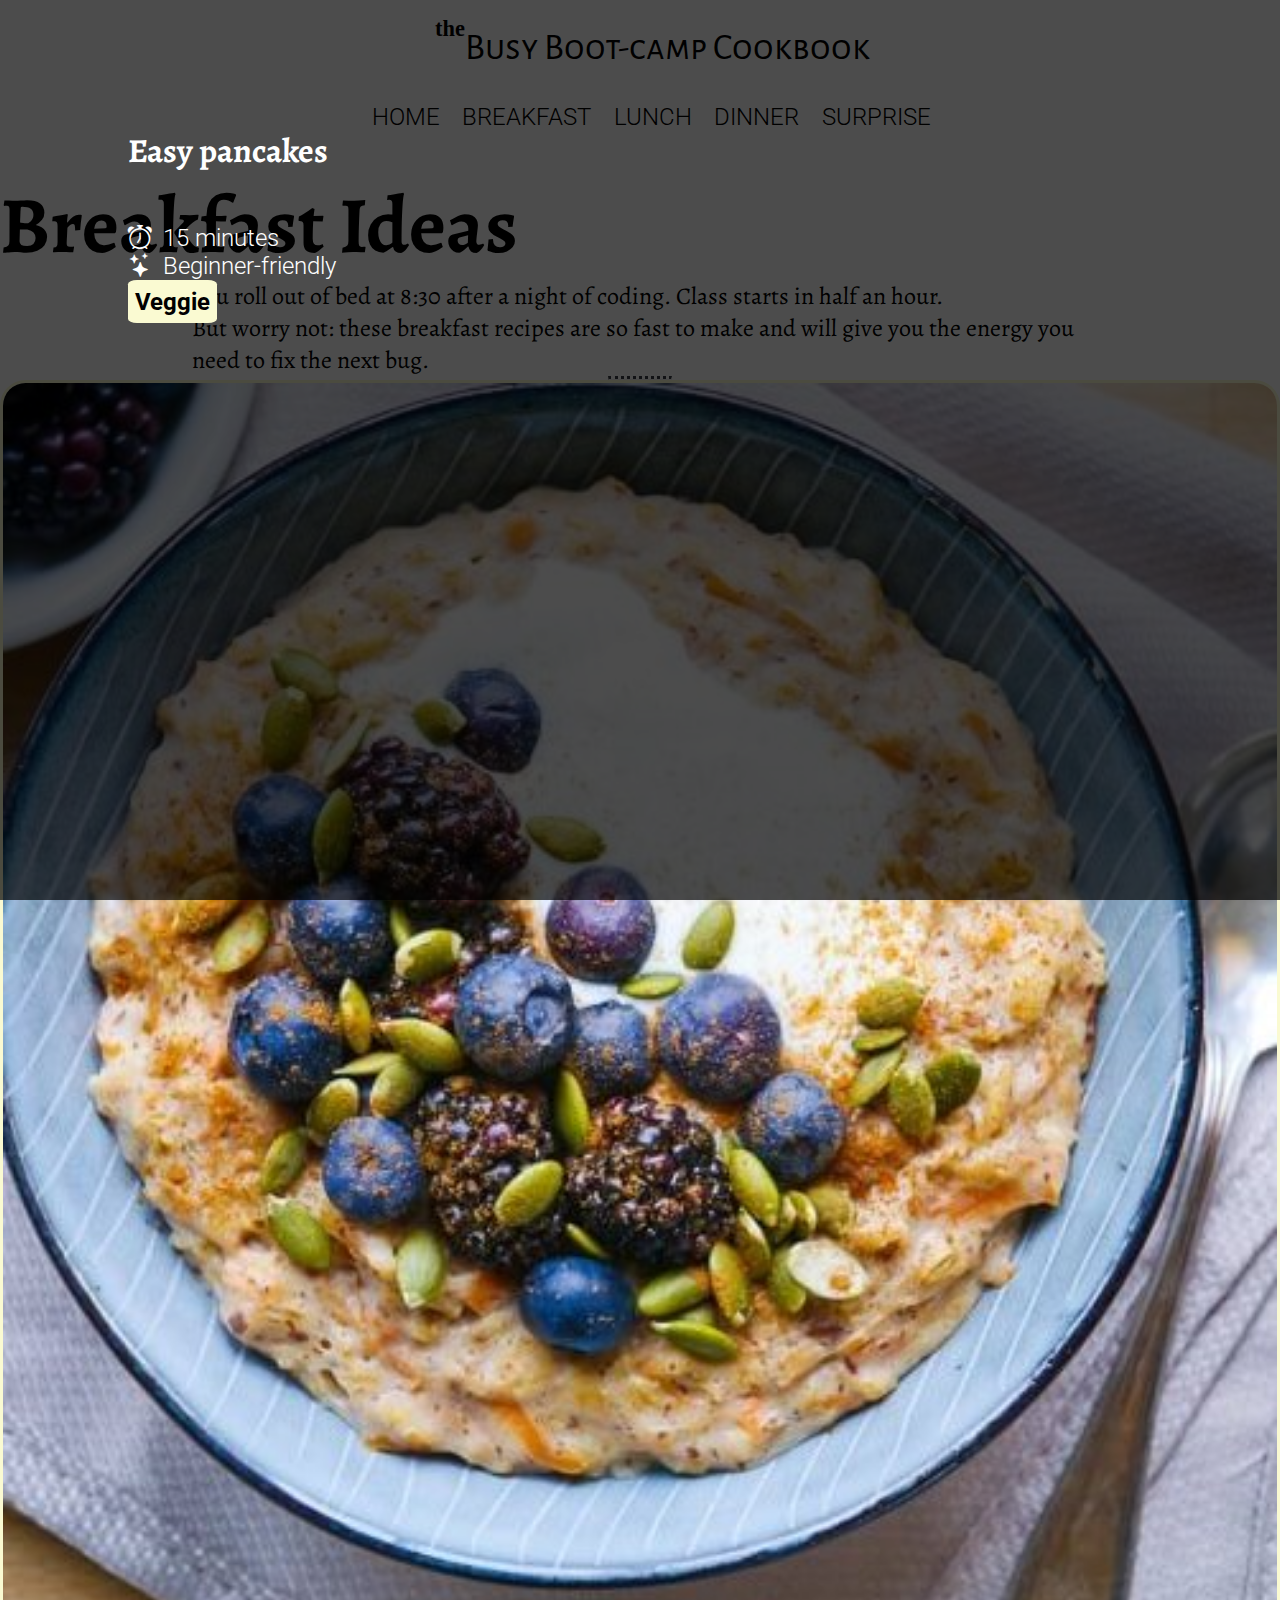
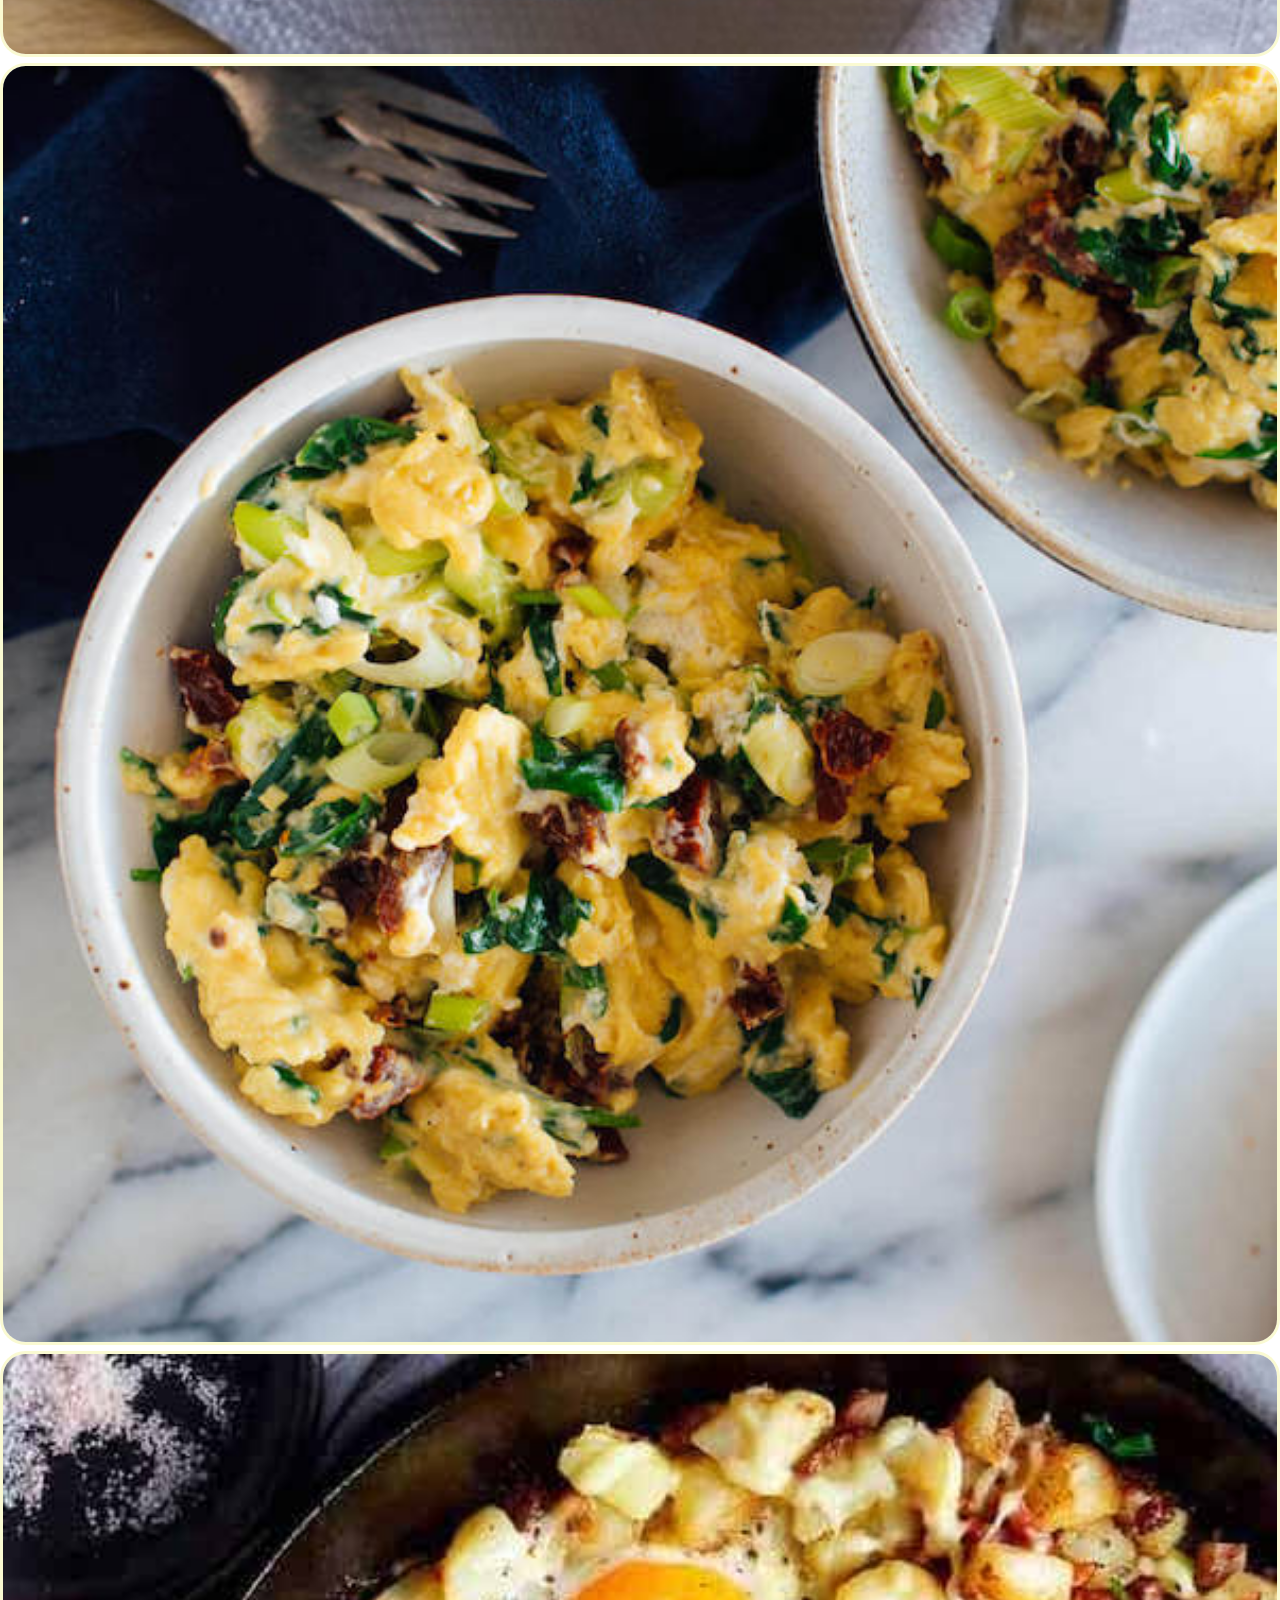
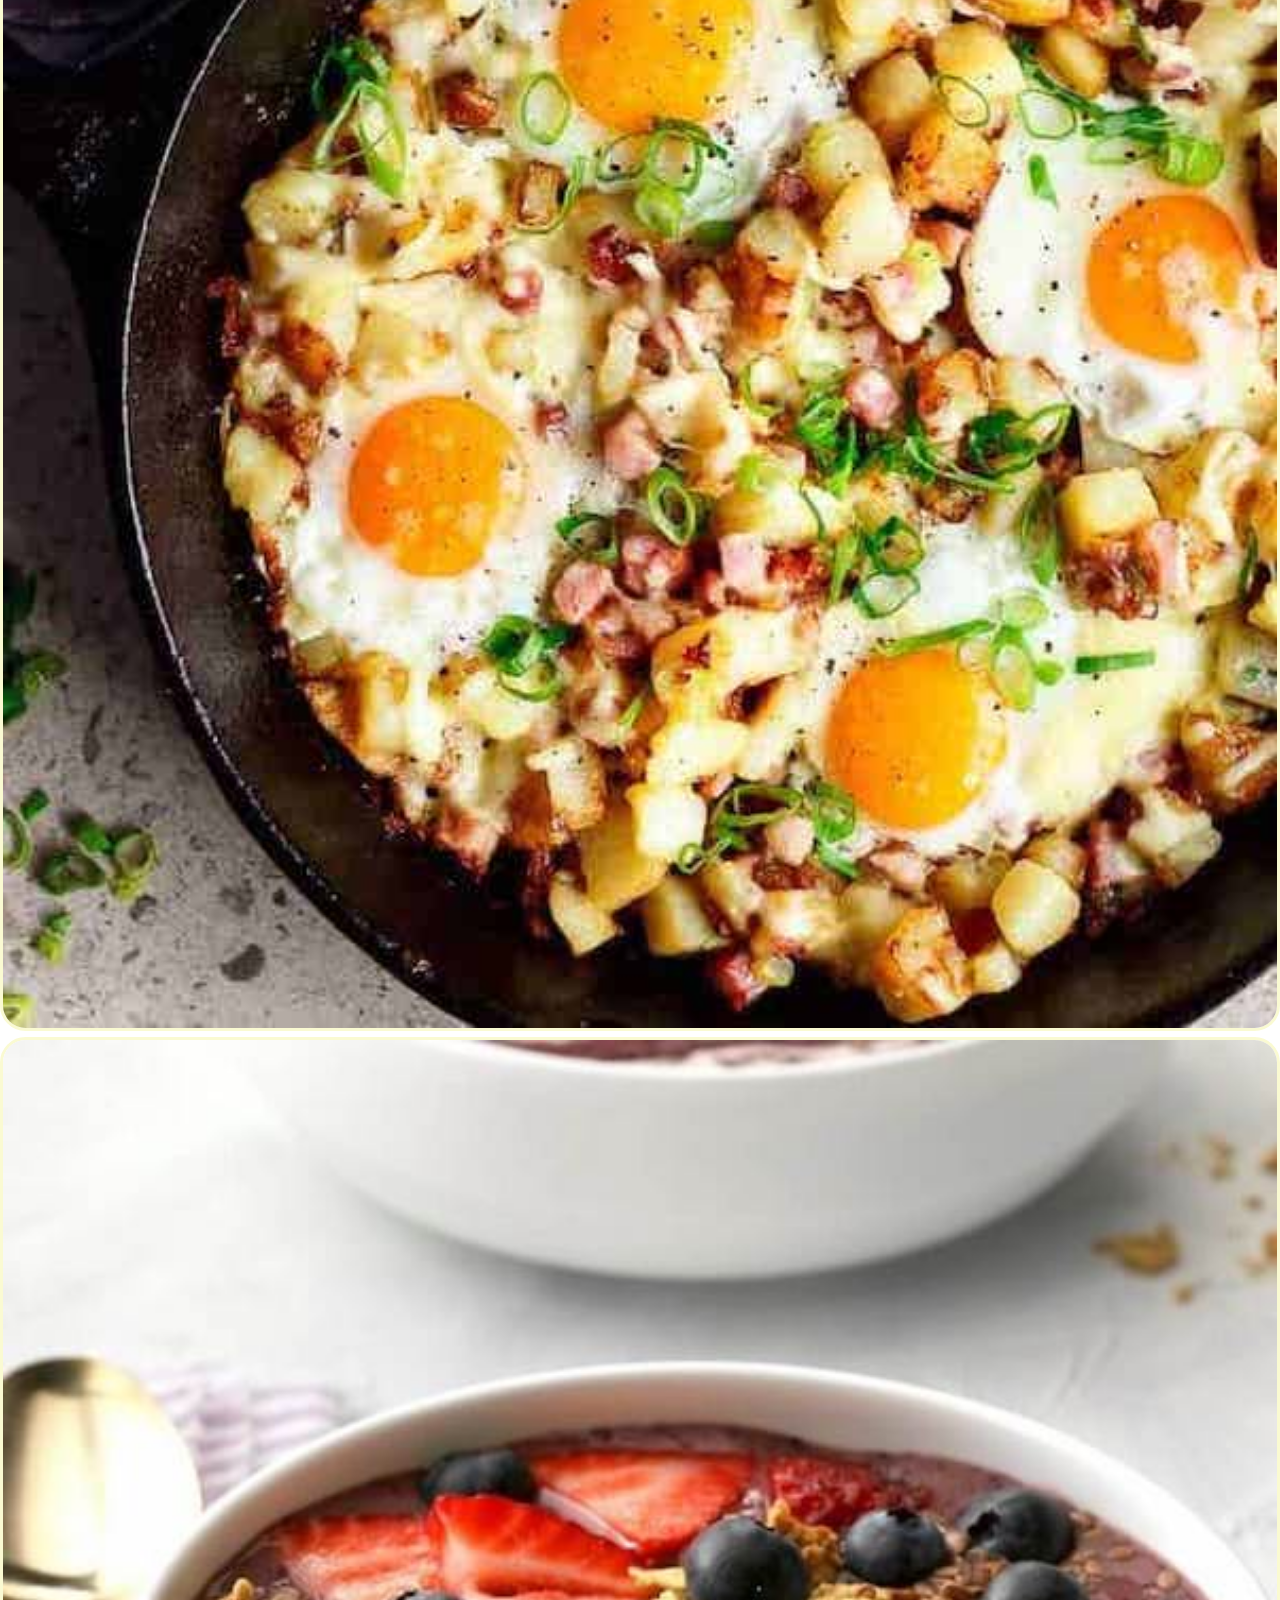
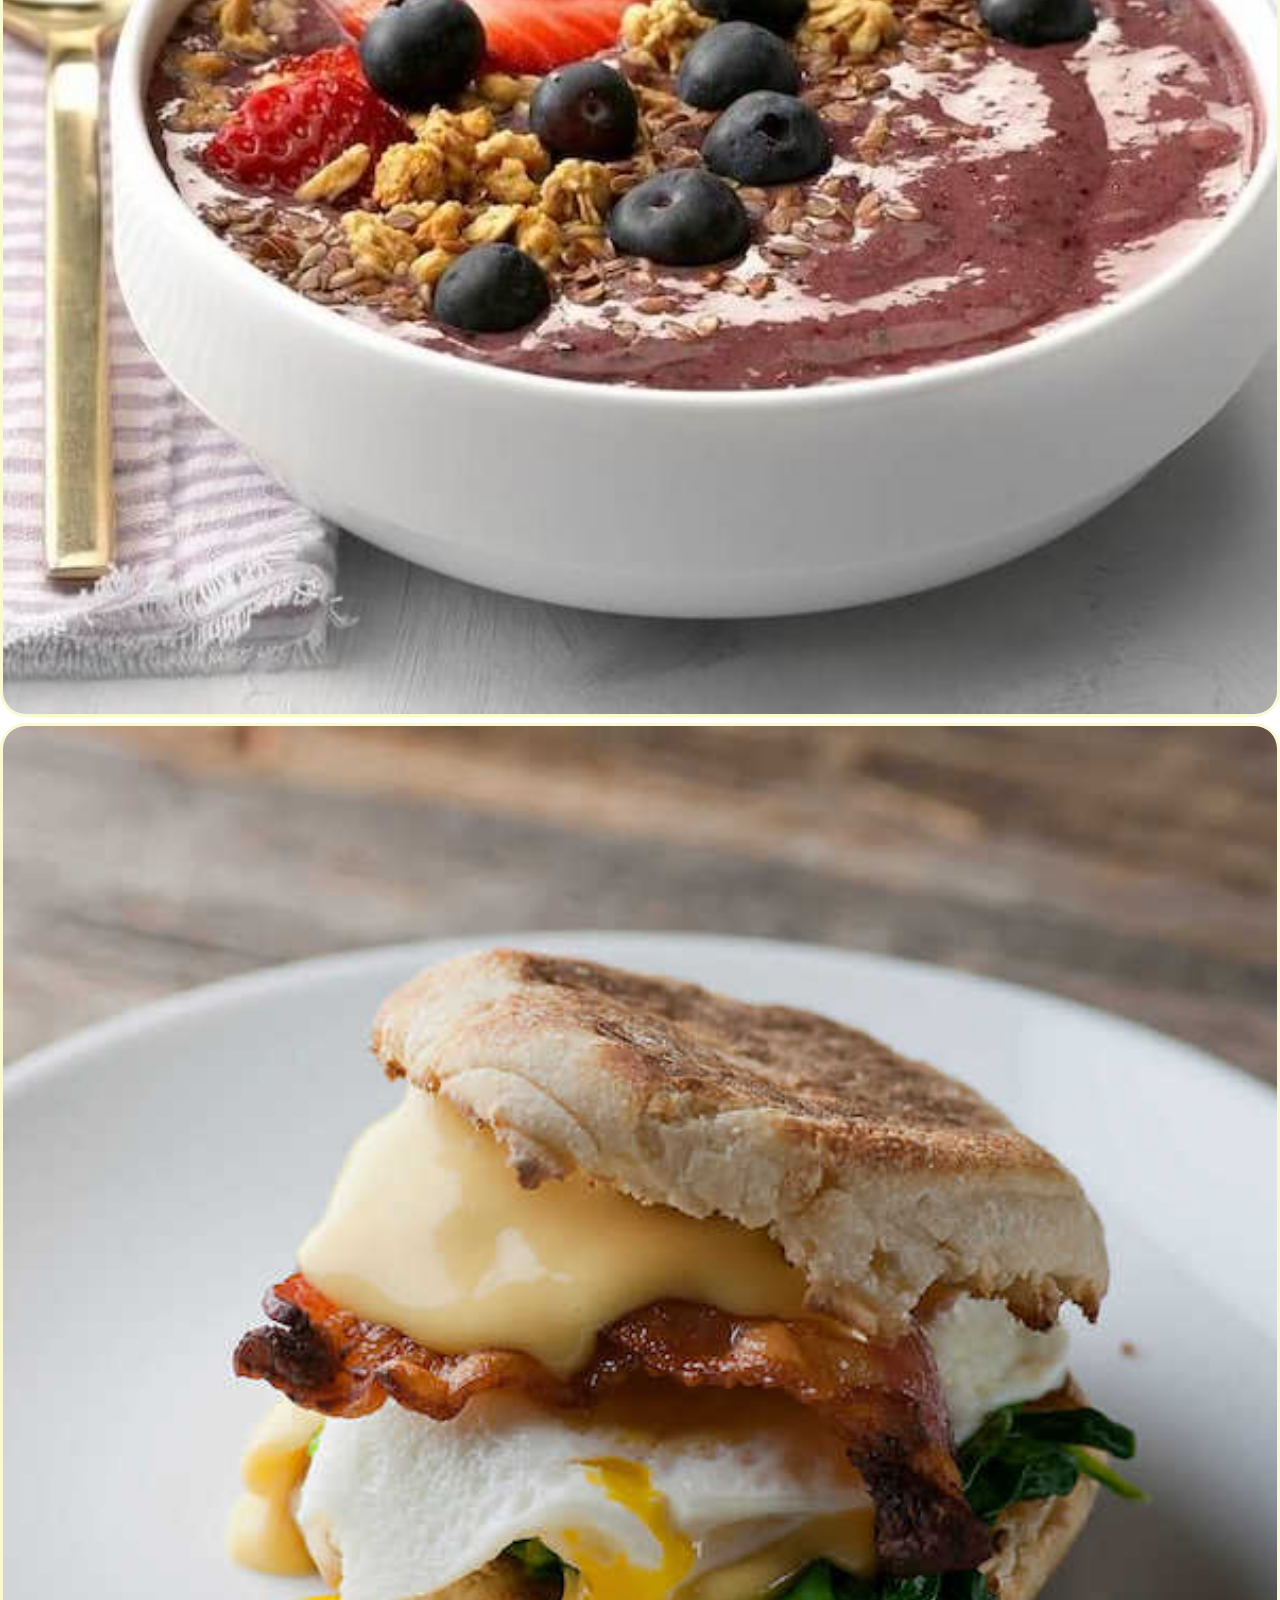
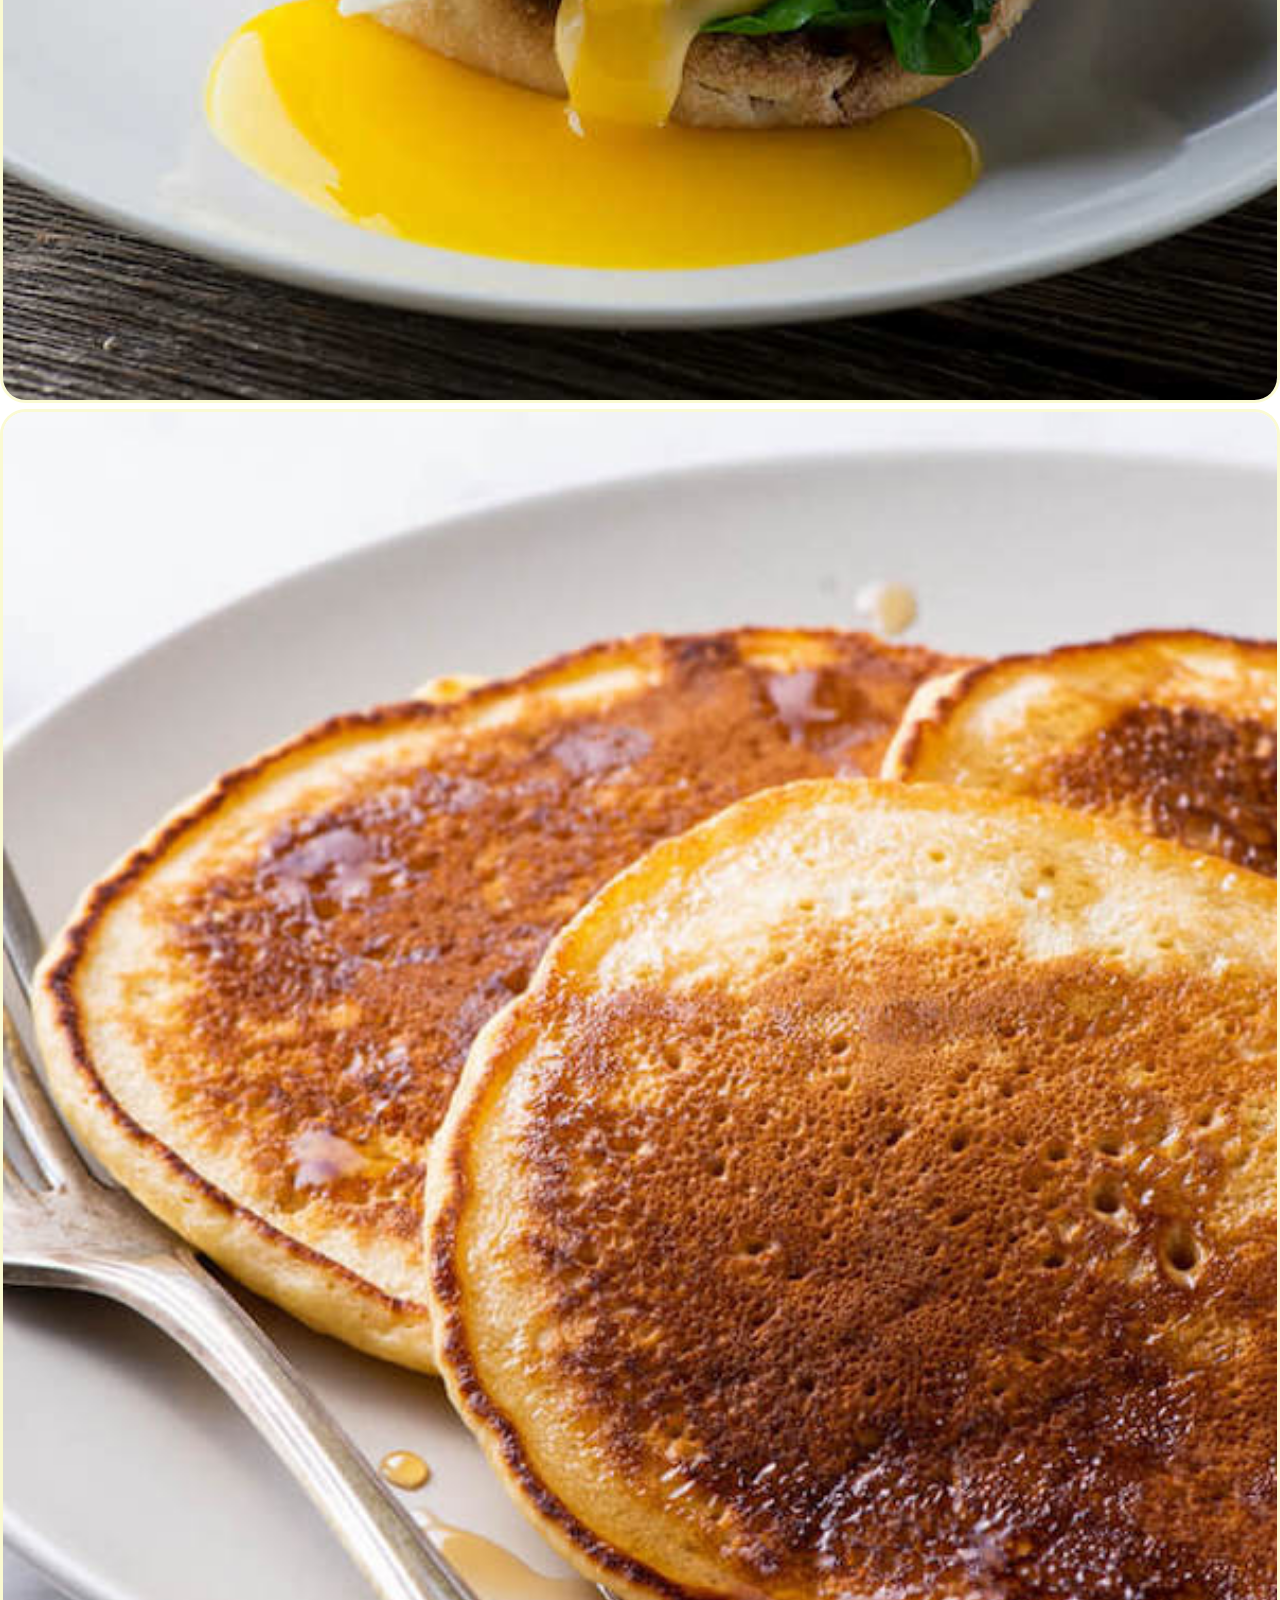
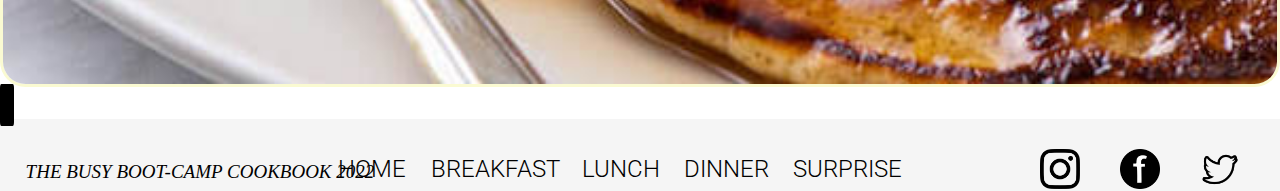
<file: meals/breakfast.html>
<!DOCTYPE html>
<html lang="en">
  <head>
    <meta charset="UTF-8" />
    <meta http-equiv="X-UA-Compatible" content="IE=edge" />
    <meta name="viewport" content="width=device-width, initial-scale=1.0" />
    <title>Breakfast Ideas</title>
    <link href="https://cdn.jsdelivr.net/npm/bootstrap@5.0.2/dist/css/bootstrap.min.css" rel="stylesheet" integrity="sha384-EVSTQN3/azprG1Anm3QDgpJLIm9Nao0Yz1ztcQTwFspd3yD65VohhpuuCOmLASjC" crossorigin="anonymous">
    <link rel="stylesheet" href="/meals/meals.css" />
    <link rel="stylesheet" href="../navstyle.css">
    <link rel="stylesheet" href="https://cdn.jsdelivr.net/npm/bootstrap-icons@1.9.1/font/bootstrap-icons.css">
    <link rel="preconnect" href="https://fonts.googleapis.com">
<link rel="preconnect" href="https://fonts.gstatic.com" crossorigin>
<link href="https://fonts.googleapis.com/css2?family=Alegreya+Sans+SC:wght@300;400;500&family=Alegreya:wght@400;500;600;700&family=Roboto:wght@100;400;500;700&display=swap" rel="stylesheet">

  </head>
  <body>
    <!--Navbar-->
      <nav class="nav">
        <div id="logo">
          <p>the</p>
          <h1 id="logo-title">Busy Boot-camp Cookbook</h1>
        </div>
          <ul class="list">
            <li id="no-padding"><a href="../index.html">HOME</a></li>
            <li><a href="/meals/breakfast.html">BREAKFAST</a></li>
            <li><a href="/meals/lunch.html">LUNCH</a></li>
            <li><a href="/meals/dinner.html">DINNER</a></li>
            <li><a href="/meals/surprise.html">SURPRISE</a></li>
          </ul>
        </nav>
    <!-- Header -->
    <header class="bg-white text-dark p-4 text-center">
        <h2>Breakfast Ideas</h2>
        <p class="my-4">You roll out of bed at 8:30 after a night of coding. Class starts in half an hour. 
          <br>But worry not: these breakfast recipes are so fast to make and will give you the energy you need to fix the next bug. </p>
        </div>
        <hr>
    </header>
    <!-- Divider -->
    <!-- Main -->
    <section class="p5">

      <div class="container py-3">
        <!-- Row 1 -->
        <div class="row g-0">
          <!-- Column 1 -->
            <div class="col-lg p-0 m-2">
              <div class="row w-100 h-100 position-relative g-0">
                <div class="overlay-cont">
                <img src="../img/square/porridge.jpeg" class="overlay-img h-100" style="object-fit: cover;" alt="porridge">
                <a href="./recipes/breakfast1.html" target="_blank">
                  <div class="overlay-card">
                  <h3 class="overlay-content">Carrote cake porridge</h3>
                  <p class="overlay-content"><i class="bi bi-alarm"></i> 20 minutes</p>
                  <p class="overlay-content"><i class="bi bi-stars"></i> Beginner-friendly</p>
                  <p class="vegan">Veggie</p>
                </div>
                </a>
              </div>
              </div>  
            </div>
    <!-- Column 2 -->
            <div class="col-lg p-0 m-2">
              <div class="row w-100 h-100 position-relative g-0">
                <div class="overlay-cont">
                <img src="../img/square/eggs.jpeg" class="overlay-img w-100 h-100" style="object-fit: cover;" alt="scrambled eggs">
                <a href="./recipes/breakfast1.html" target="_blank">
                <div class="overlay-card">
                  <h3 class="overlay-content">Eggs with goat cheese</h3>
                  <p class="overlay-content"><i class="bi bi-alarm"></i> 25 minutes</p>
                  <p class="overlay-content"><i class="bi bi-stars"></i> Beginner-friendly</p>
                  <p class="vegan">Veggie</p>
                </div>
              </a>
              </div>
              </div>  
            </div>
      <!-- Column 3 -->
      <div class="col-lg p-0 m-2">
        <div class="row w-100 h-100 position-relative g-0">
          <div class="overlay-cont">
          <img src="../img/square/baconhash.jpg" class="overlay-img w-100" style="object-fit: cover;" alt="Cheese bacon and eggs hash">
          <a href="./recipes/breakfast1.html" target="_blank">
          <div class="overlay-card">
            <h3 class="overlay-content">Cheese bacon and eggs hash</h3>
            <p class="overlay-content"><i class="bi bi-alarm"></i> 30 minutes</p>
            <p class="overlay-content"><i class="bi bi-stars"></i> Beginner-friendly</p>
          </div>
        </a>
        </div>
        </div>  
      </div>
         <!-- Row 2 -->
        <div class="row g-0">
          <!-- Column 1 -->
          <div class="col-lg p-0 m-2">
            <div class="row w-100 h-100 position-relative g-0">
              <div class="overlay-cont">
              <img src="../img/square/smoothie.jpeg" class="overlay-img w-100" style="object-fit: cover;" alt="Smoothie bowl">
              <a href="./recipes/breakfast1.html" target="_blank">
                <div class="overlay-card">
                <h3 class="overlay-content">Smoothie bowl</h3>
                <p class="overlay-content"><i class="bi bi-alarm"></i> 30 minutes</p>
                <p class="overlay-content"><i class="bi bi-stars"></i> Intermediate-level</p>
                <p class="vegan">Veggie</p>
              </div>
              </a>
            </div>
            </div>  
          </div>
            <!-- Column 2 -->
            <div class="col-lg p-0 m-2">
              <div class="row w-100 h-100 position-relative g-0">
                <div class="overlay-cont">
                <img src="../img/square/sandwich.jpeg" class="overlay-img w-100" style="object-fit: cover;" alt="Breakfast Sandwich">
                <a href="./recipes/breakfast1.html" target="_blank">
                  <div class="overlay-card">
                  <h3 class="overlay-content">Breakfast Sandwich</h3>
                  <p class="overlay-content"><i class="bi bi-alarm"></i> 30 minutes</p>
                  <p class="overlay-content"><i class="bi bi-stars"></i> Intermediate-level</p>
                </div>
                </a>
              </div>
              </div>  
            </div>
            <!-- Column 3 -->
            <div class="col-lg p-0 m-2">
              <div class="row w-100 h-100 position-relative g-0">
                <div class="overlay-cont">
                <img src="../img/square/pancake.jpeg" class="overlay-img w-100" style="object-fit: cover;" alt="Easy pancakes">
                <a href="./recipes/breakfast1.html" target="_blank">
                  <div class="overlay-card">
                  <h3 class="overlay-content">Easy pancakes</h3>
                  <p class="overlay-content"><i class="bi bi-alarm"></i> 15 minutes</p>
                  <p class="overlay-content"><i class="bi bi-stars"></i> Beginner-friendly</p>
                  <p class="vegan">Veggie</p>
                </div>
                </a>
              </div>
              </div>  
            </div>
          </div>
          </div>
          </div>
        </section>
        <!-- Footer START -->
        <footer>
          <!-- <div class="title2"><h2 class="thee"><small>&copythe</small></h2> --->
            <h1 class="tile"><i>THE BUSY BOOT-CAMP COOKBOOK 2022</i></h1>
                  <div class="lista">
                    <ul class="listb">
                      <a href="index.html"><li>HOME</li> </a>
                      <a href="/meals/breakfast.html"><li>BREAKFAST</li></a>
                      <a href="/meals/lunch.html"><li>LUNCH</li></a>
                      <a href="/meals/dinner.html"><li>DINNER</li></a>
                      <a href="/meals/surprise.html"><li>SURPRISE</li></a>
                    </ul>
                  </div>
          <div class="logos">
          <!-- The section below needs to be updated depending on the location of your doc in the directory
          I'll keep here the one you have for the homepage :) 
            
            <img src="./img/instagram.png" class="logo1">
            <div></div>
            <img src="./img/twitter.png" class="logo1">
            <div></div>
            <img src="./img/facebook.png" class="logo3">
          -->
          <img src="../img/instagram.png" class="logo1">
          <div></div>
          <img src="../img/facebook.png" class="logo1">
          <div></div>
          <img src="../img/twitter.png" class="logo3">
          </div>
        </footer>
         <!-- Footer END -->
    <script
      src="https://cdn.jsdelivr.net/npm/bootstrap@5.0.1/dist/js/bootstrap.bundle.min.js"
      integrity="sha384-gtEjrD/SeCtmISkJkNUaaKMoLD0//ElJ19smozuHV6z3Iehds+3Ulb9Bn9Plx0x4"
      crossorigin="anonymous"
    >
    <script src="https://api.mapbox.com/mapbox-gl-js/v2.1.1/mapbox-gl.js"></script>

    <script>
      mapboxgl.accessToken =
        "pk.eyJ1IjoiYnRyYXZlcnN5IiwiYSI6ImNrbmh0dXF1NzBtbnMyb3MzcTBpaG10eXcifQ.h5ZyYCglnMdOLAGGiL1Auw";
      var map = new mapboxgl.Map({
        container: "map",
        style: "mapbox://styles/mapbox/streets-v11",
        center: [-71.060982, 42.35725],
        zoom: 18,
      });
    </script>
  </body>
</html>
</file>
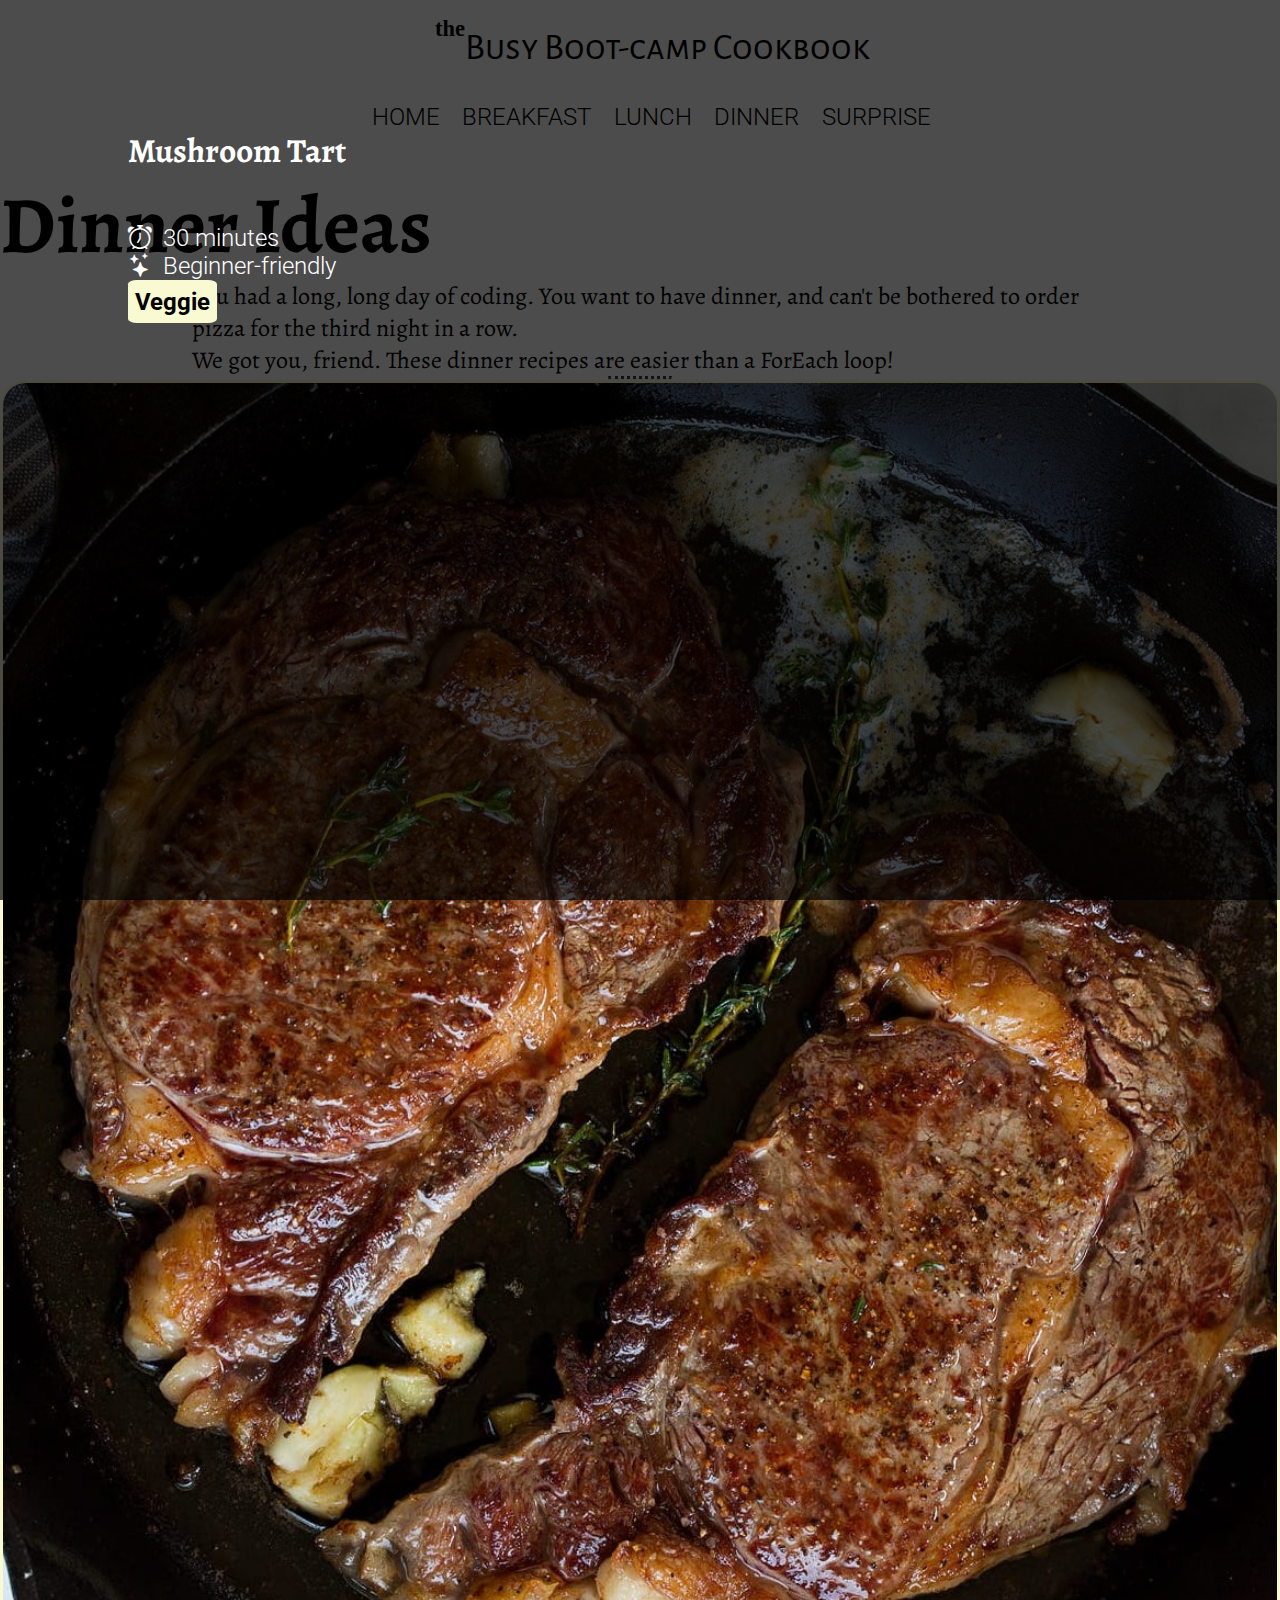
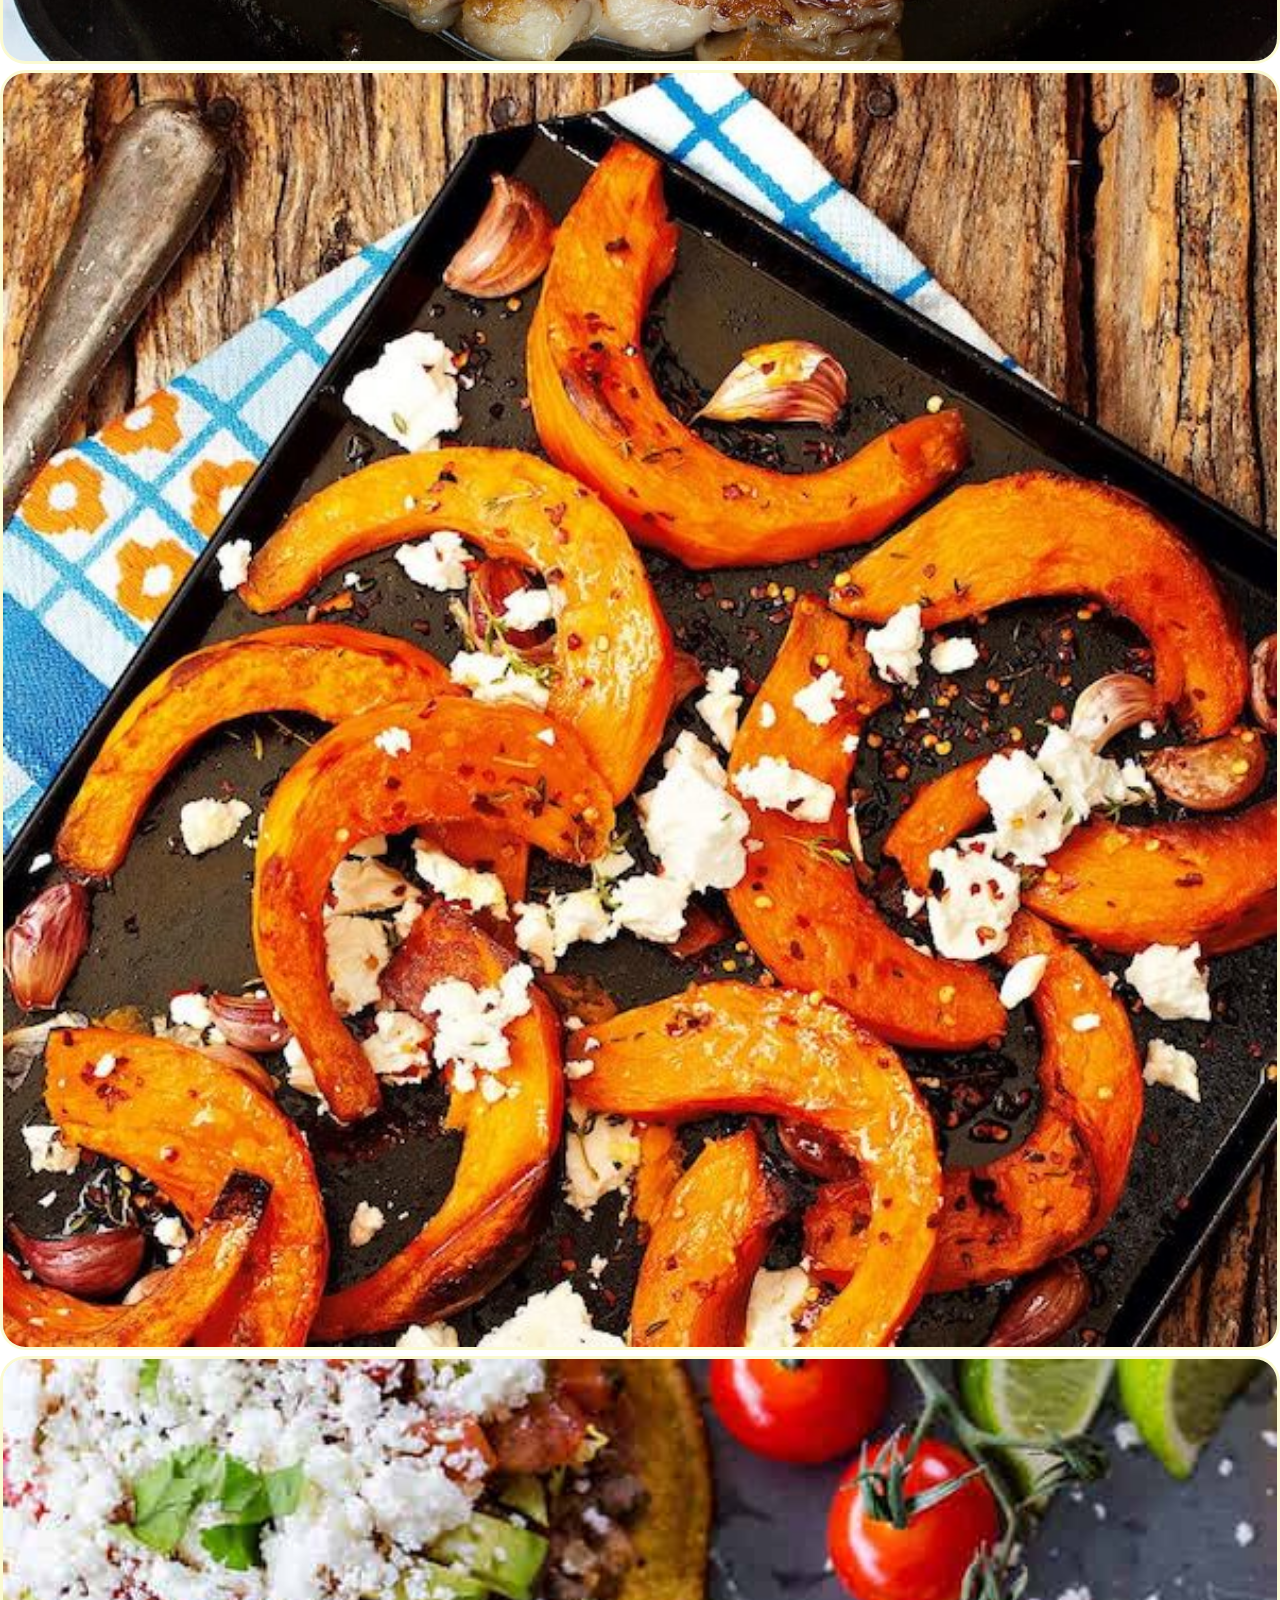
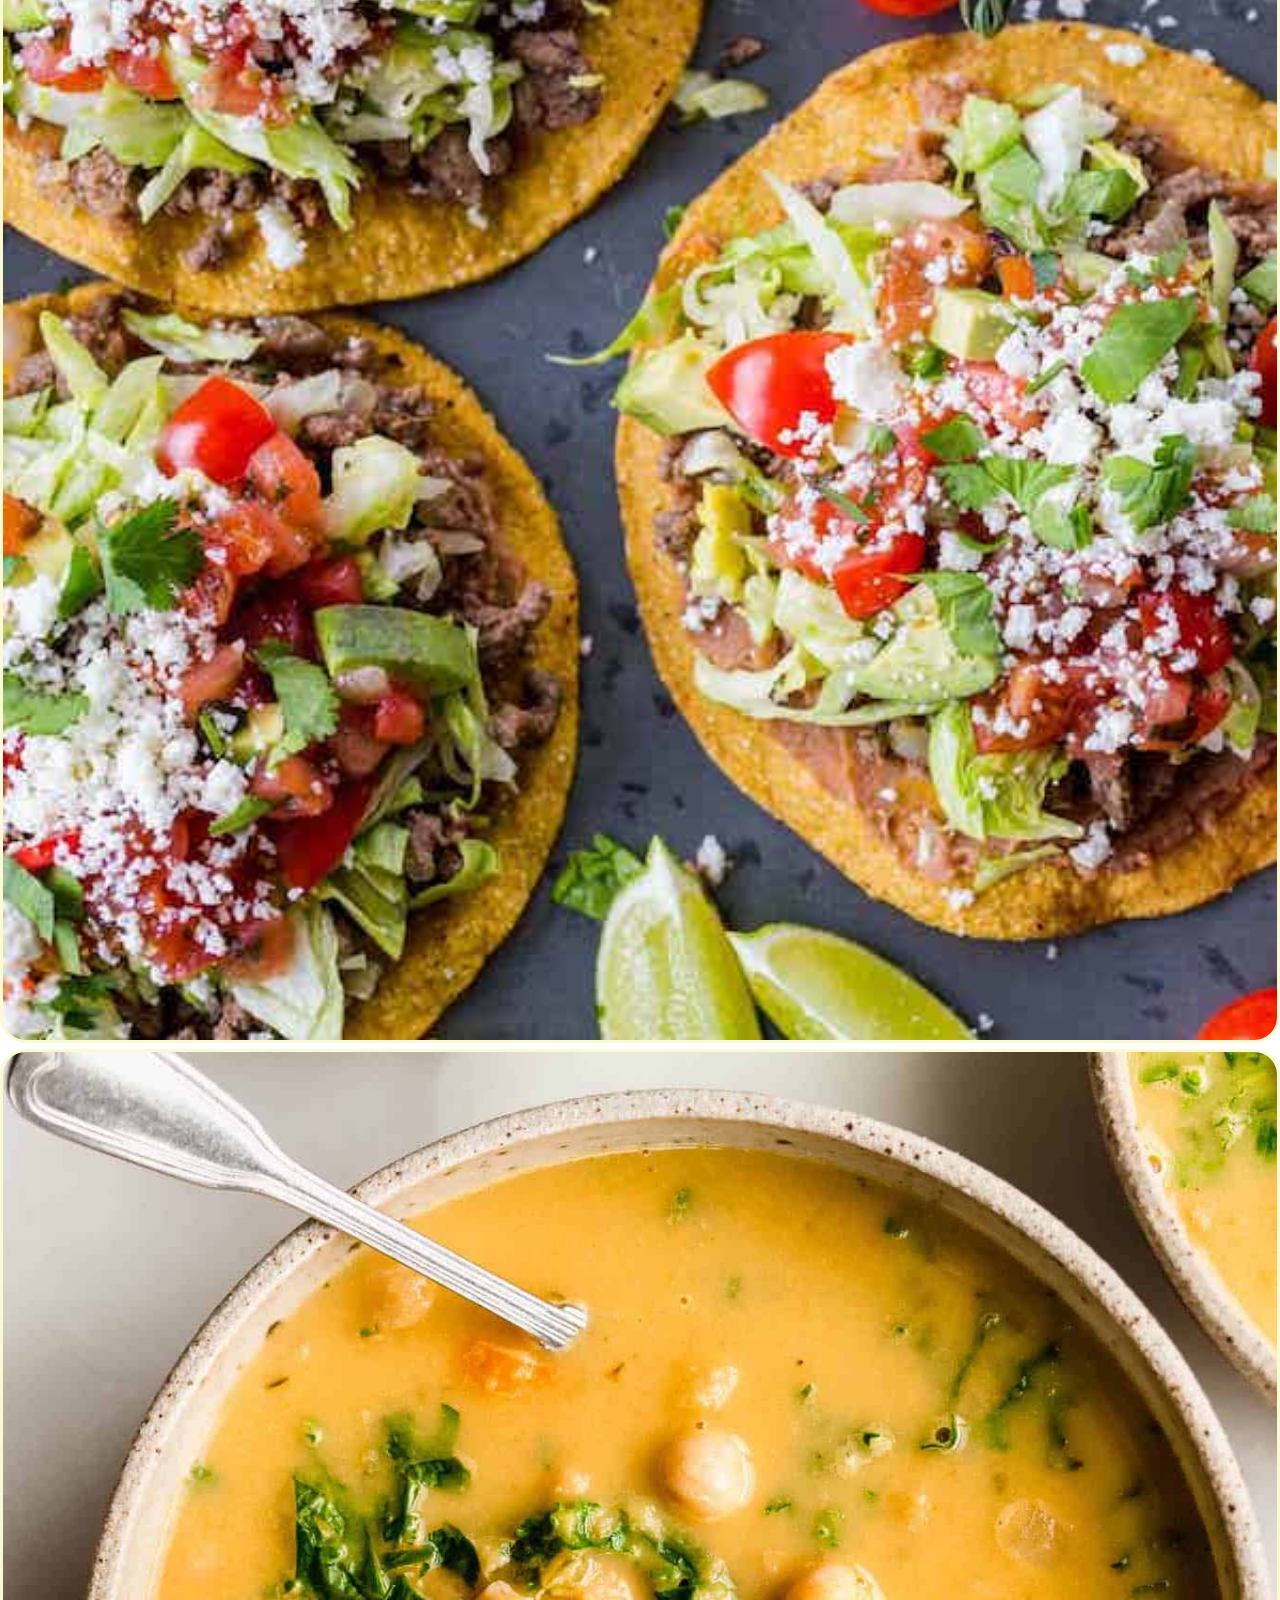
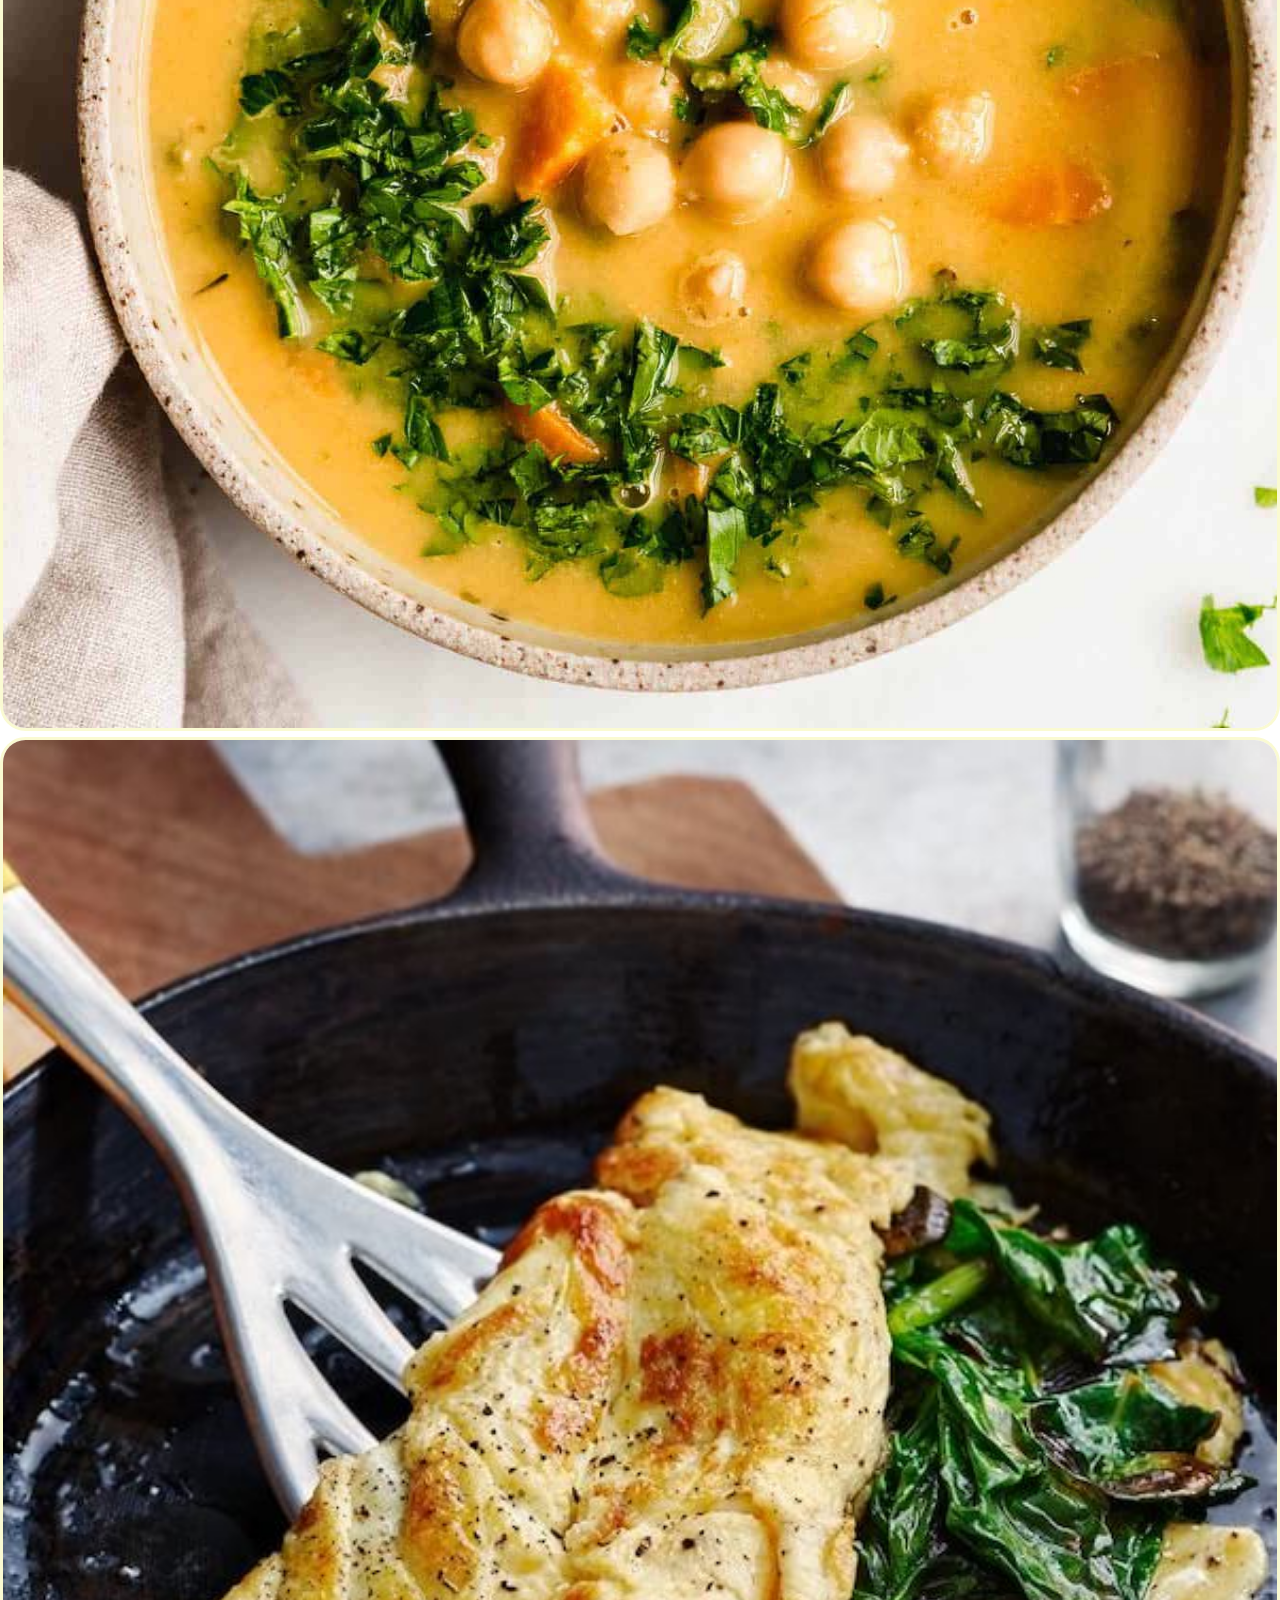
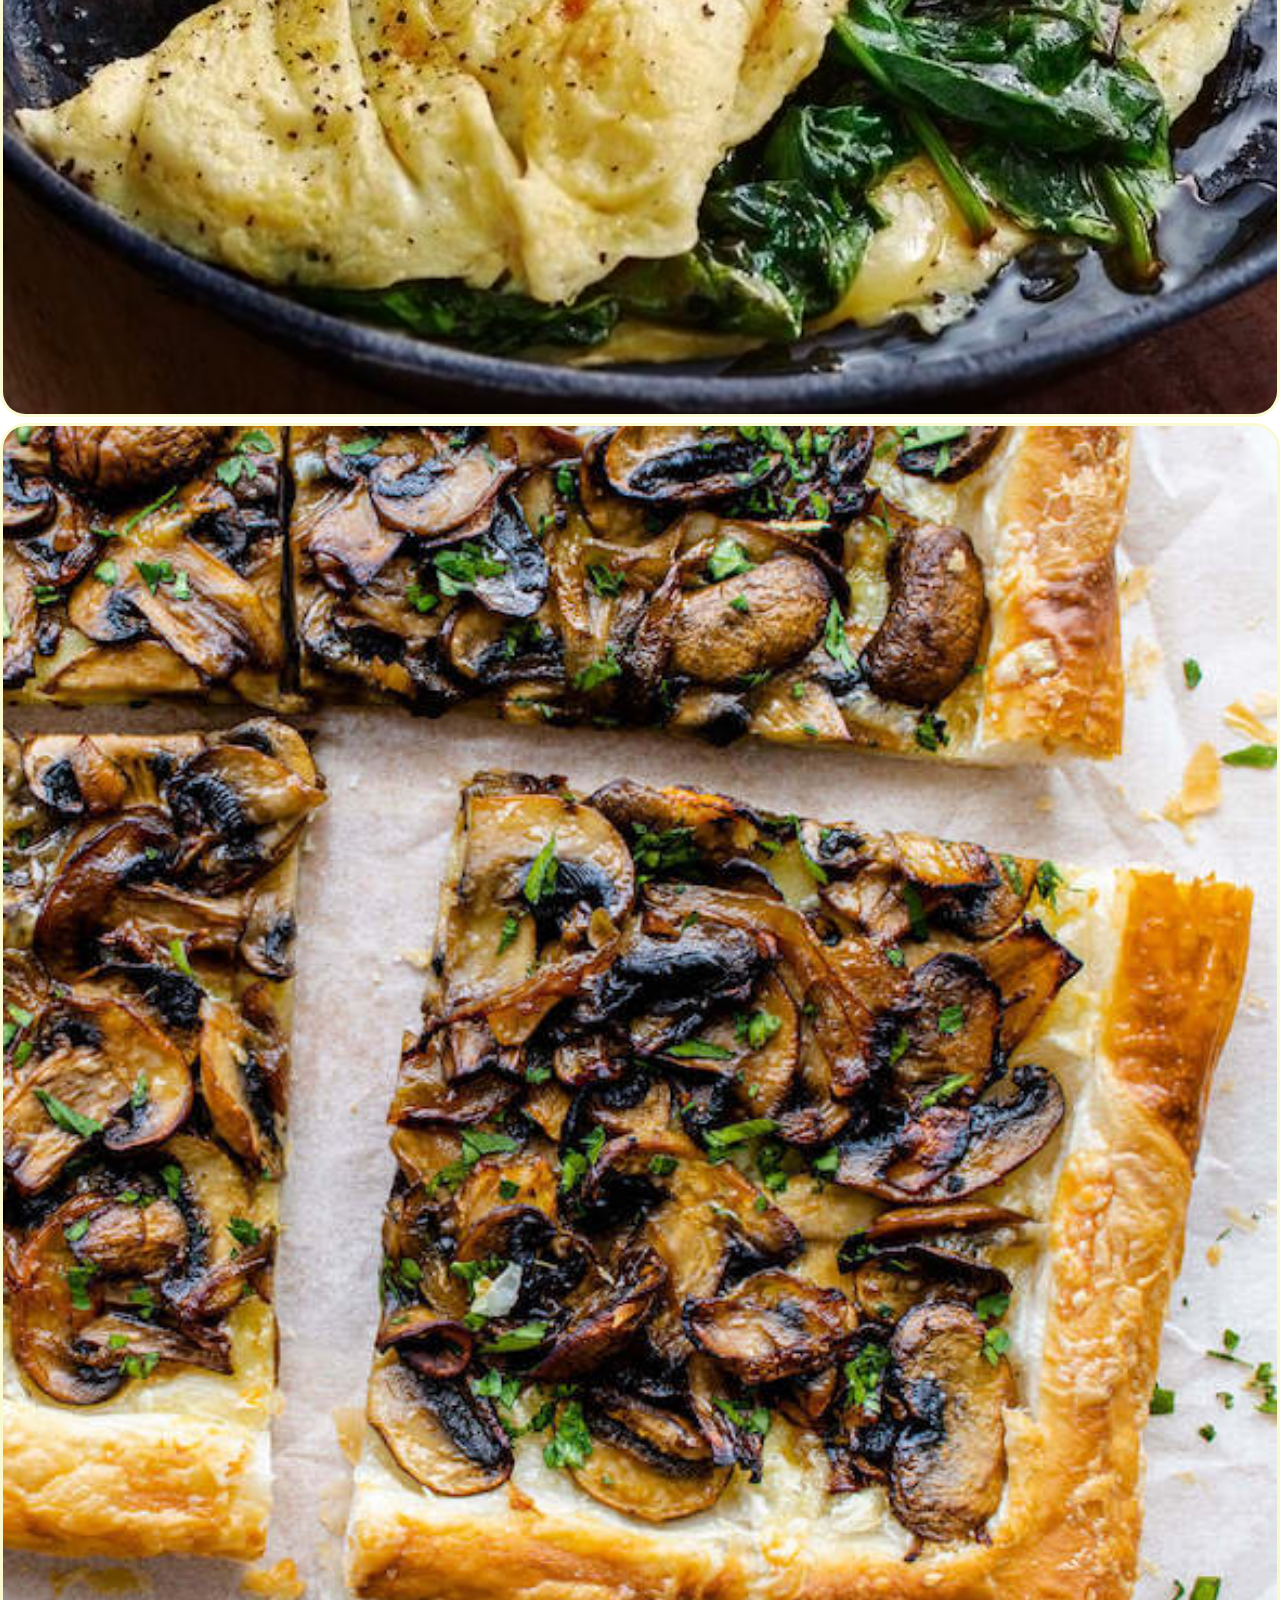
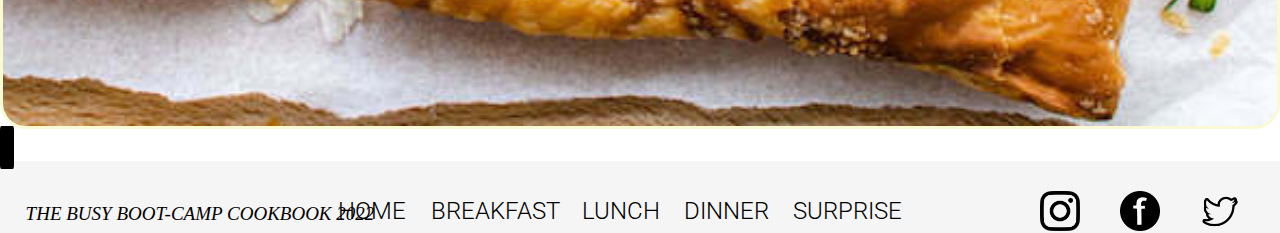
<file: meals/dinner.html>
<!DOCTYPE html>
<html lang="en">
  <head>
    <meta charset="UTF-8" />
    <meta http-equiv="X-UA-Compatible" content="IE=edge" />
    <meta name="viewport" content="width=device-width, initial-scale=1.0" />
    <title>Dinner Ideas</title>
    <link href="https://cdn.jsdelivr.net/npm/bootstrap@5.0.2/dist/css/bootstrap.min.css" rel="stylesheet" integrity="sha384-EVSTQN3/azprG1Anm3QDgpJLIm9Nao0Yz1ztcQTwFspd3yD65VohhpuuCOmLASjC" crossorigin="anonymous">
    <link rel="stylesheet" href="/meals/meals.css" />
    <link rel="stylesheet" href="../navstyle.css">
    <link rel="stylesheet" href="https://cdn.jsdelivr.net/npm/bootstrap-icons@1.9.1/font/bootstrap-icons.css">
    <link rel="preconnect" href="https://fonts.googleapis.com">
    <link rel="preconnect" href="https://fonts.googleapis.com">
<link rel="preconnect" href="https://fonts.gstatic.com" crossorigin>
<link href="https://fonts.googleapis.com/css2?family=Alegreya+Sans+SC:wght@300;400;500&family=Alegreya:wght@400;500;600;700&family=Roboto:wght@100;400;500;700&display=swap" rel="stylesheet">
  </head>
  <body>
    <!--Navbar-->
    <nav class="nav">
      <div id="logo">
        <p>the</p>
        <h1 id="logo-title">Busy Boot-camp Cookbook</h1>
      </div>
        <ul class="list">
          <li id="no-padding"><a href="../index.html">HOME</a></li>
          <li><a href="/meals/breakfast.html">BREAKFAST</a></li>
          <li><a href="/meals/lunch.html">LUNCH</a></li>
          <li><a href="/meals/dinner.html">DINNER</a></li>
          <li><a href="/meals/surprise.html">SURPRISE</a></li>
        </ul>
      </nav>
    <!-- Header -->
    <header class="bg-white text-dark p-4 text-center">
        <h2>Dinner Ideas</h2>
        <p class="my-4">You had a long, long day of coding. You want to have dinner, and can't be bothered to order pizza for the third night in a row.
          <br>We got you, friend. These dinner recipes are easier than a ForEach loop!</p>
        </div>
        <hr>
    </header>
    <!-- Divider -->
    <!-- Main -->
    <section class="p5">

      <div class="container py-3">
        <!-- Row 1 -->
        <div class="row g-0">
          <!-- Column 1 -->
            <div class="col-lg p-0 m-2">
              <div class="row w-100 h-100 position-relative g-0">
                <div class="overlay-cont">
                <img src="../img/square/steak.jpeg" class="overlay-img h-100" style="object-fit: cover;" alt="Pan seared steak">
                <a href="./recipes/breakfast1.html" target="_blank">
                  <div class="overlay-card">
                  <h3 class="overlay-content">Pan seared steak</h3>
                  <p class="overlay-content"><i class="bi bi-alarm"></i> 30 minutes</p>
                  <p class="overlay-content"><i class="bi bi-stars"></i> Beginner-friendly</p>
                </div>
                </a>
              </div>
              </div>  
            </div>
    <!-- Column 2 -->
            <div class="col-lg p-0 m-2">
              <div class="row w-100 h-100 position-relative g-0">
                <div class="overlay-cont">
                <img src="../img/square/pumpkin.jpeg" class="overlay-img w-100 h-100" style="object-fit: cover;" alt="Pumpkin wedges with feta and thyme">
                <a href="./recipes/breakfast1.html" target="_blank">
                <div class="overlay-card">
                  <h3 class="overlay-content">Pumpkin wedges with feta and thyme</h3>
                  <p class="overlay-content"><i class="bi bi-alarm"></i> 30 minutes</p>
                  <p class="overlay-content"><i class="bi bi-stars"></i> Beginner-friendly</p>
                  <p class="vegan">Veggie</p>
                </div>
              </a>
              </div>
              </div>  
            </div>
      <!-- Column 3 -->
      <div class="col-lg p-0 m-2">
        <div class="row w-100 h-100 position-relative g-0">
          <div class="overlay-cont">
          <img src="../img/square/tostadas.jpeg" class="overlay-img w-100" style="object-fit: cover;" alt="Tostadas">
          <a href="./recipes/breakfast1.html" target="_blank">
          <div class="overlay-card">
            <h3 class="overlay-content">Tostadas</h3>
            <p class="overlay-content"><i class="bi bi-alarm"></i> 30 minutes</p>
            <p class="overlay-content"><i class="bi bi-stars"></i> Intermediate-level</p>
          </div>
        </a>
        </div>
        </div>  
      </div>
         <!-- Row 2 -->
        <div class="row g-0">
          <!-- Column 1 -->
          <div class="col-lg p-0 m-2">
            <div class="row w-100 h-100 position-relative g-0">
              <div class="overlay-cont">
              <img src="../img/square/chickpea-soup.jpeg" class="overlay-img w-100" style="object-fit: cover;" alt="Chickpeas soup">
              <a href="./recipes/breakfast1.html" target="_blank">
                <div class="overlay-card">
                <h3 class="overlay-content">Chickpeas soup</h3>
                <p class="overlay-content"><i class="bi bi-alarm"></i> 30 minutes</p>
                <p class="overlay-content"><i class="bi bi-stars"></i> Intermediate-level</p>
                <p class="vegan">Veggie</p>
              </div>
              </a>
            </div>
            </div>  
          </div>
            <!-- Column 2 -->
            <div class="col-lg p-0 m-2">
              <div class="row w-100 h-100 position-relative g-0">
                <div class="overlay-cont">
                <img src="../img/square/omelette.jpg" class="overlay-img w-100" style="object-fit: cover;" alt="Omelette">
                <a href="./recipes/breakfast1.html" target="_blank">
                  <div class="overlay-card">
                  <h3 class="overlay-content">Omelette</h3>
                  <p class="overlay-content"><i class="bi bi-alarm"></i> 20 minutes</p>
                  <p class="overlay-content"><i class="bi bi-stars"></i> Beginner-friendly</p>
                </div>
                </a>
              </div>
              </div>  
            </div>
            <!-- Column 3 -->
            <div class="col-lg p-0 m-2">
              <div class="row w-100 h-100 position-relative g-0">
                <div class="overlay-cont">
                <img src="../img/square/tart.jpeg" class="overlay-img w-100" style="object-fit: cover;" alt="Mushroom Tart">
                <a href="./recipes/breakfast1.html" target="_blank">
                  <div class="overlay-card">
                  <h3 class="overlay-content">Mushroom Tart</h3>
                  <p class="overlay-content"><i class="bi bi-alarm"></i> 30 minutes</p>
                  <p class="overlay-content"><i class="bi bi-stars"></i> Beginner-friendly</p>
                  <p class="vegan">Veggie</p>
                </div>
                </a>
              </div>
              </div>  
            </div>
          </div>
          </div>
          </div>
        </section>
        <!-- Footer START -->
        <footer>
          <!-- <div class="title2"><h2 class="thee"><small>&copythe</small></h2> --->
            <h1 class="tile"><i>THE BUSY BOOT-CAMP COOKBOOK 2022</i></h1>
                  <div class="lista">
                    <ul class="listb">
                      <a href="index.html"><li>HOME</li> </a>
                      <a href="/meals/breakfast.html"><li>BREAKFAST</li></a>
                      <a href="/meals/lunch.html"><li>LUNCH</li></a>
                      <a href="/meals/dinner.html"><li>DINNER</li></a>
                      <a href="/meals/surprise.html"><li>SURPRISE</li></a>
                    </ul>
                  </div>
          <div class="logos">
          <!-- The section below needs to be updated depending on the location of your doc in the directory
          I'll keep here the one you have for the homepage :) 
            
            <img src="./img/instagram.png" class="logo1">
            <div></div>
            <img src="./img/twitter.png" class="logo1">
            <div></div>
            <img src="./img/facebook.png" class="logo3">
          -->
          <img src="../img/instagram.png" class="logo1">
          <div></div>
          <img src="../img/facebook.png" class="logo1">
          <div></div>
          <img src="../img/twitter.png" class="logo3">
          </div>
        </footer>
         <!-- Footer END -->
    <script
      src="https://cdn.jsdelivr.net/npm/bootstrap@5.0.1/dist/js/bootstrap.bundle.min.js"
      integrity="sha384-gtEjrD/SeCtmISkJkNUaaKMoLD0//ElJ19smozuHV6z3Iehds+3Ulb9Bn9Plx0x4"
      crossorigin="anonymous"
    ></script>
    <script src="https://api.mapbox.com/mapbox-gl-js/v2.1.1/mapbox-gl.js"></script>

    <script>
      mapboxgl.accessToken =
        "pk.eyJ1IjoiYnRyYXZlcnN5IiwiYSI6ImNrbmh0dXF1NzBtbnMyb3MzcTBpaG10eXcifQ.h5ZyYCglnMdOLAGGiL1Auw";
      var map = new mapboxgl.Map({
        container: "map",
        style: "mapbox://styles/mapbox/streets-v11",
        center: [-71.060982, 42.35725],
        zoom: 18,
      });
    </script>
  </body>
</html>
</file>
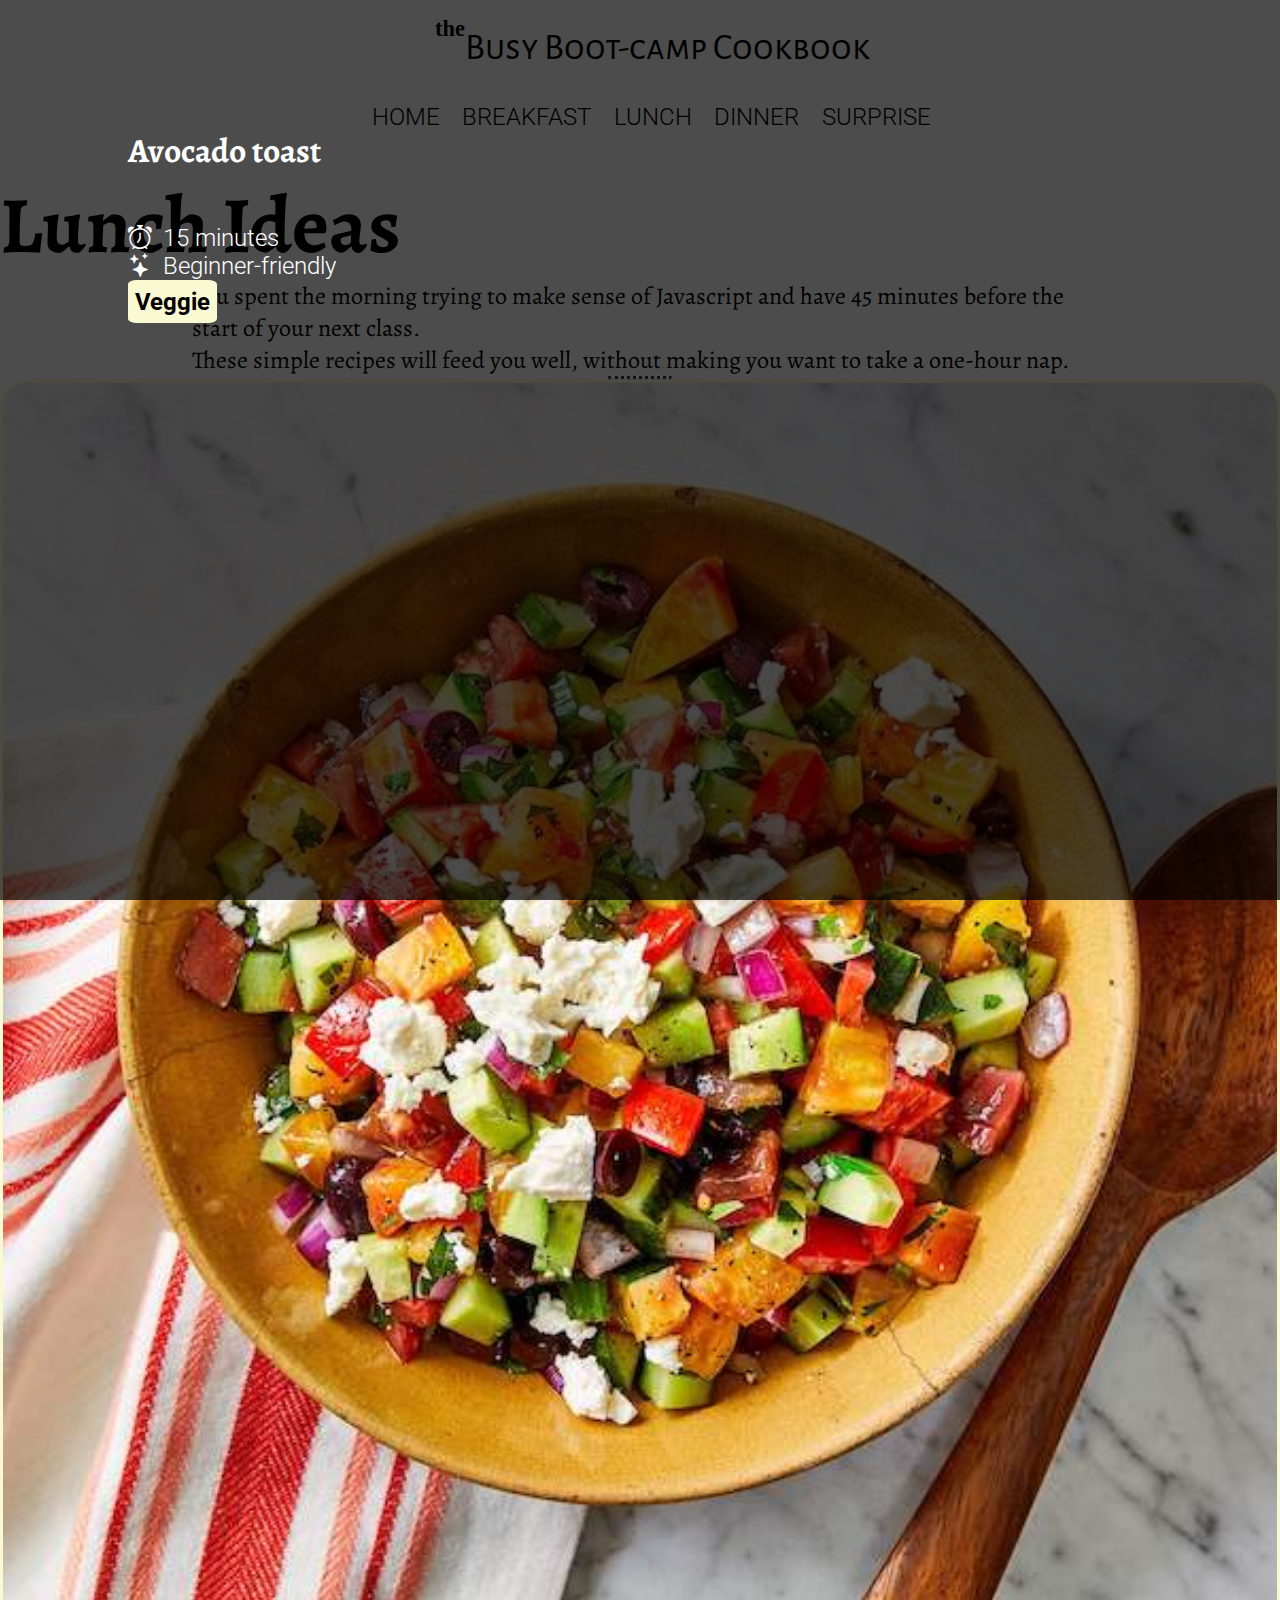
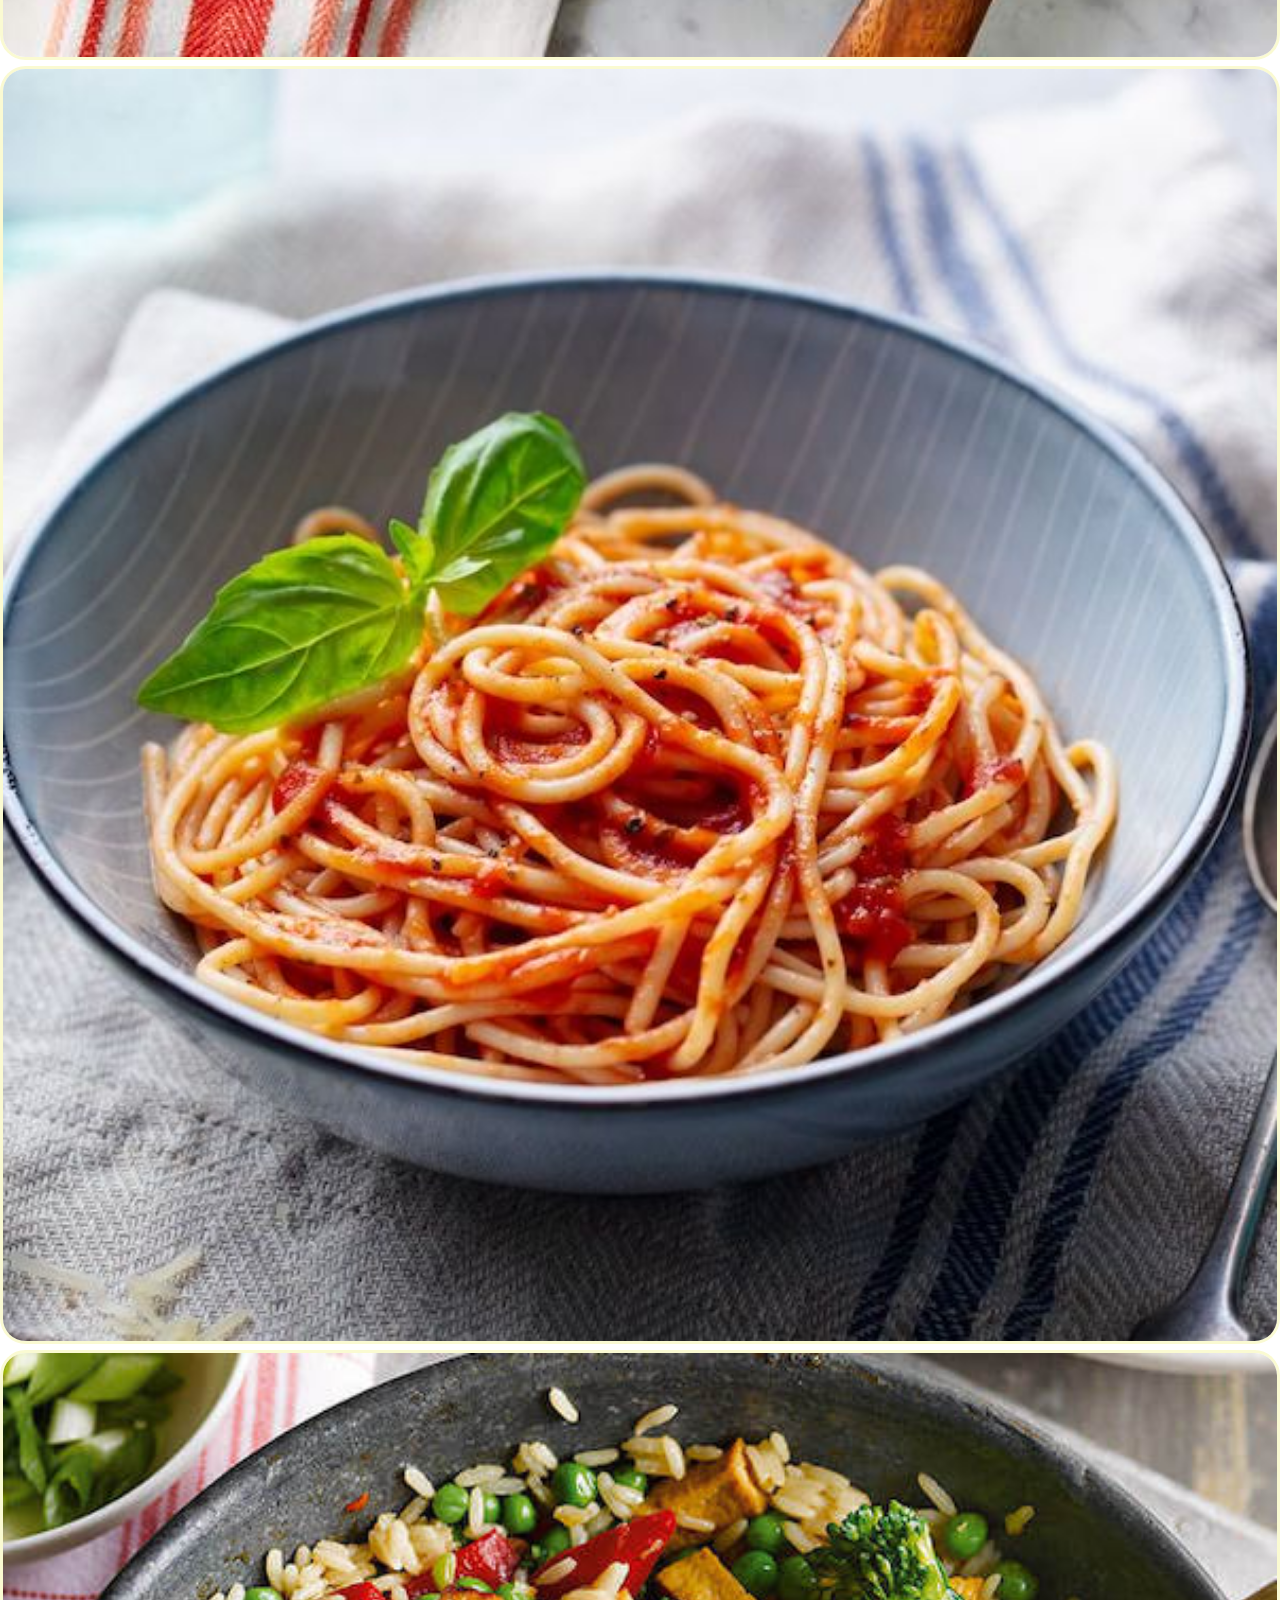
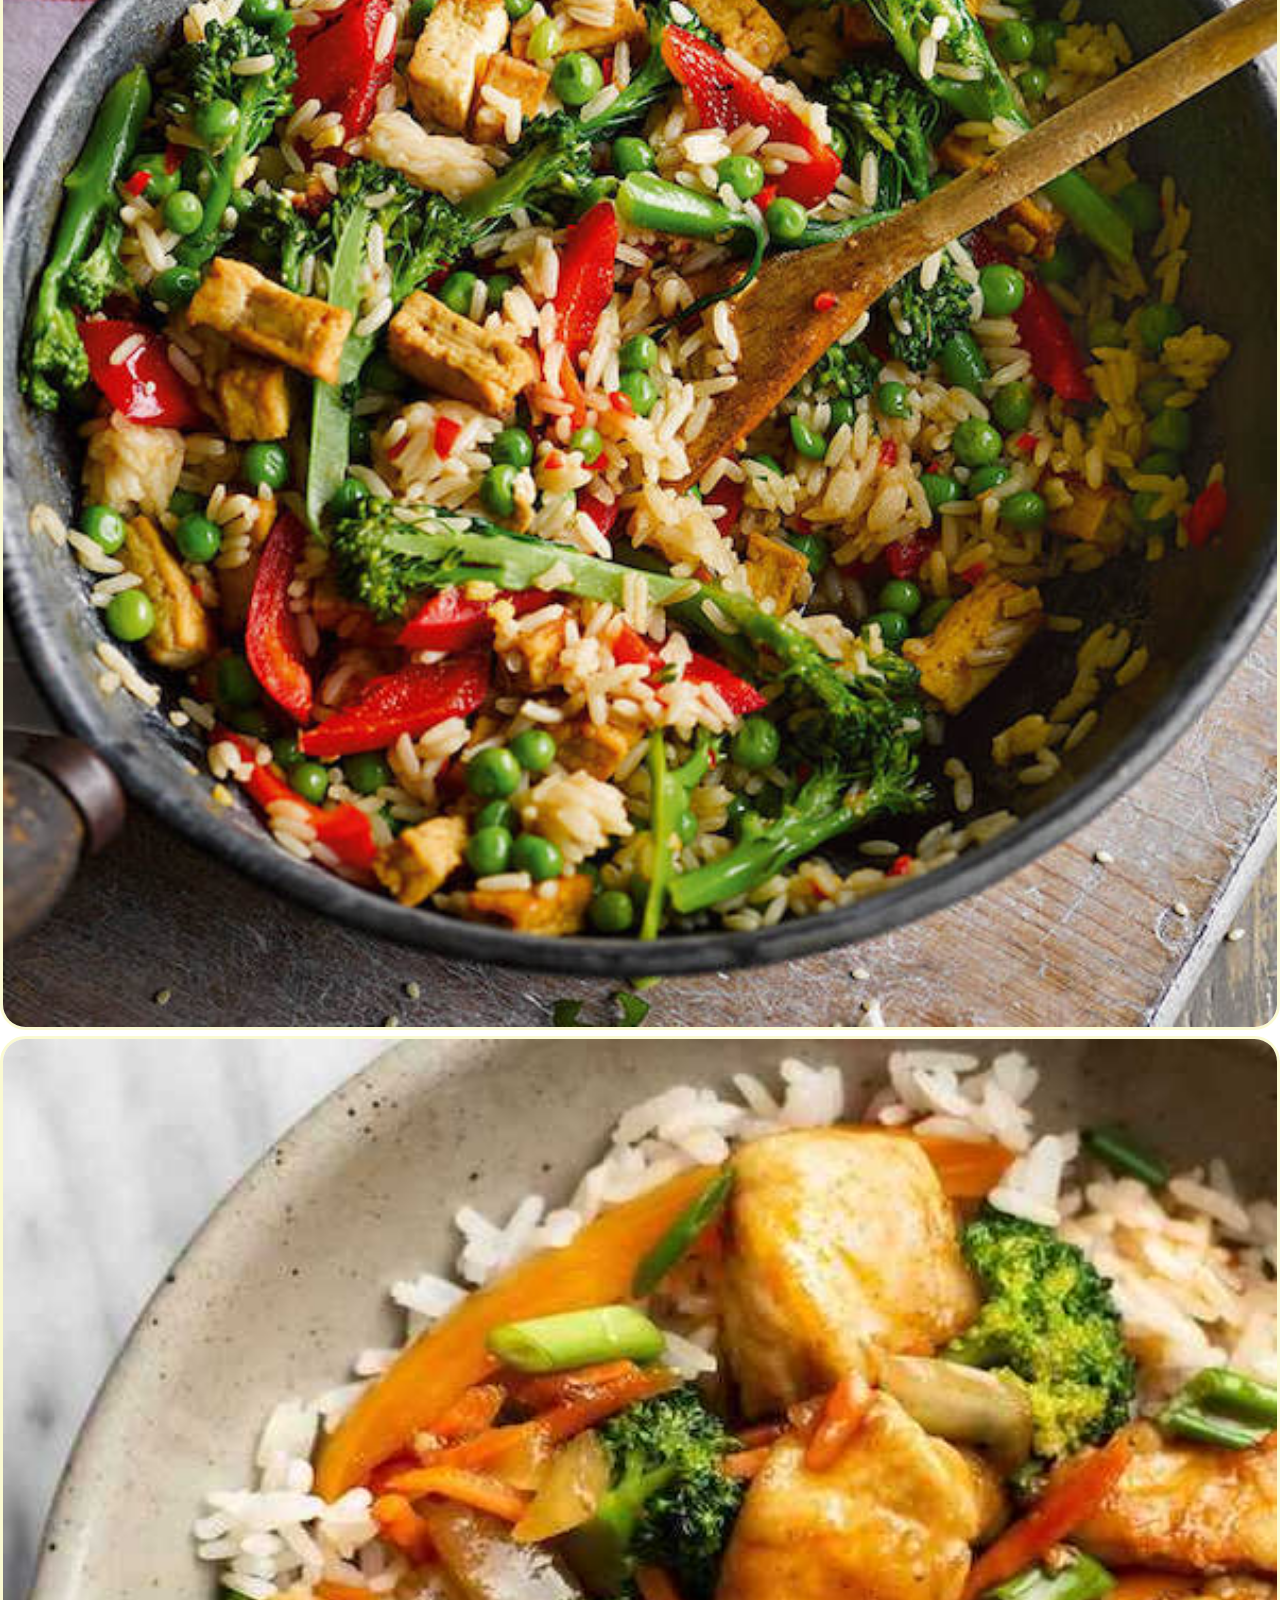
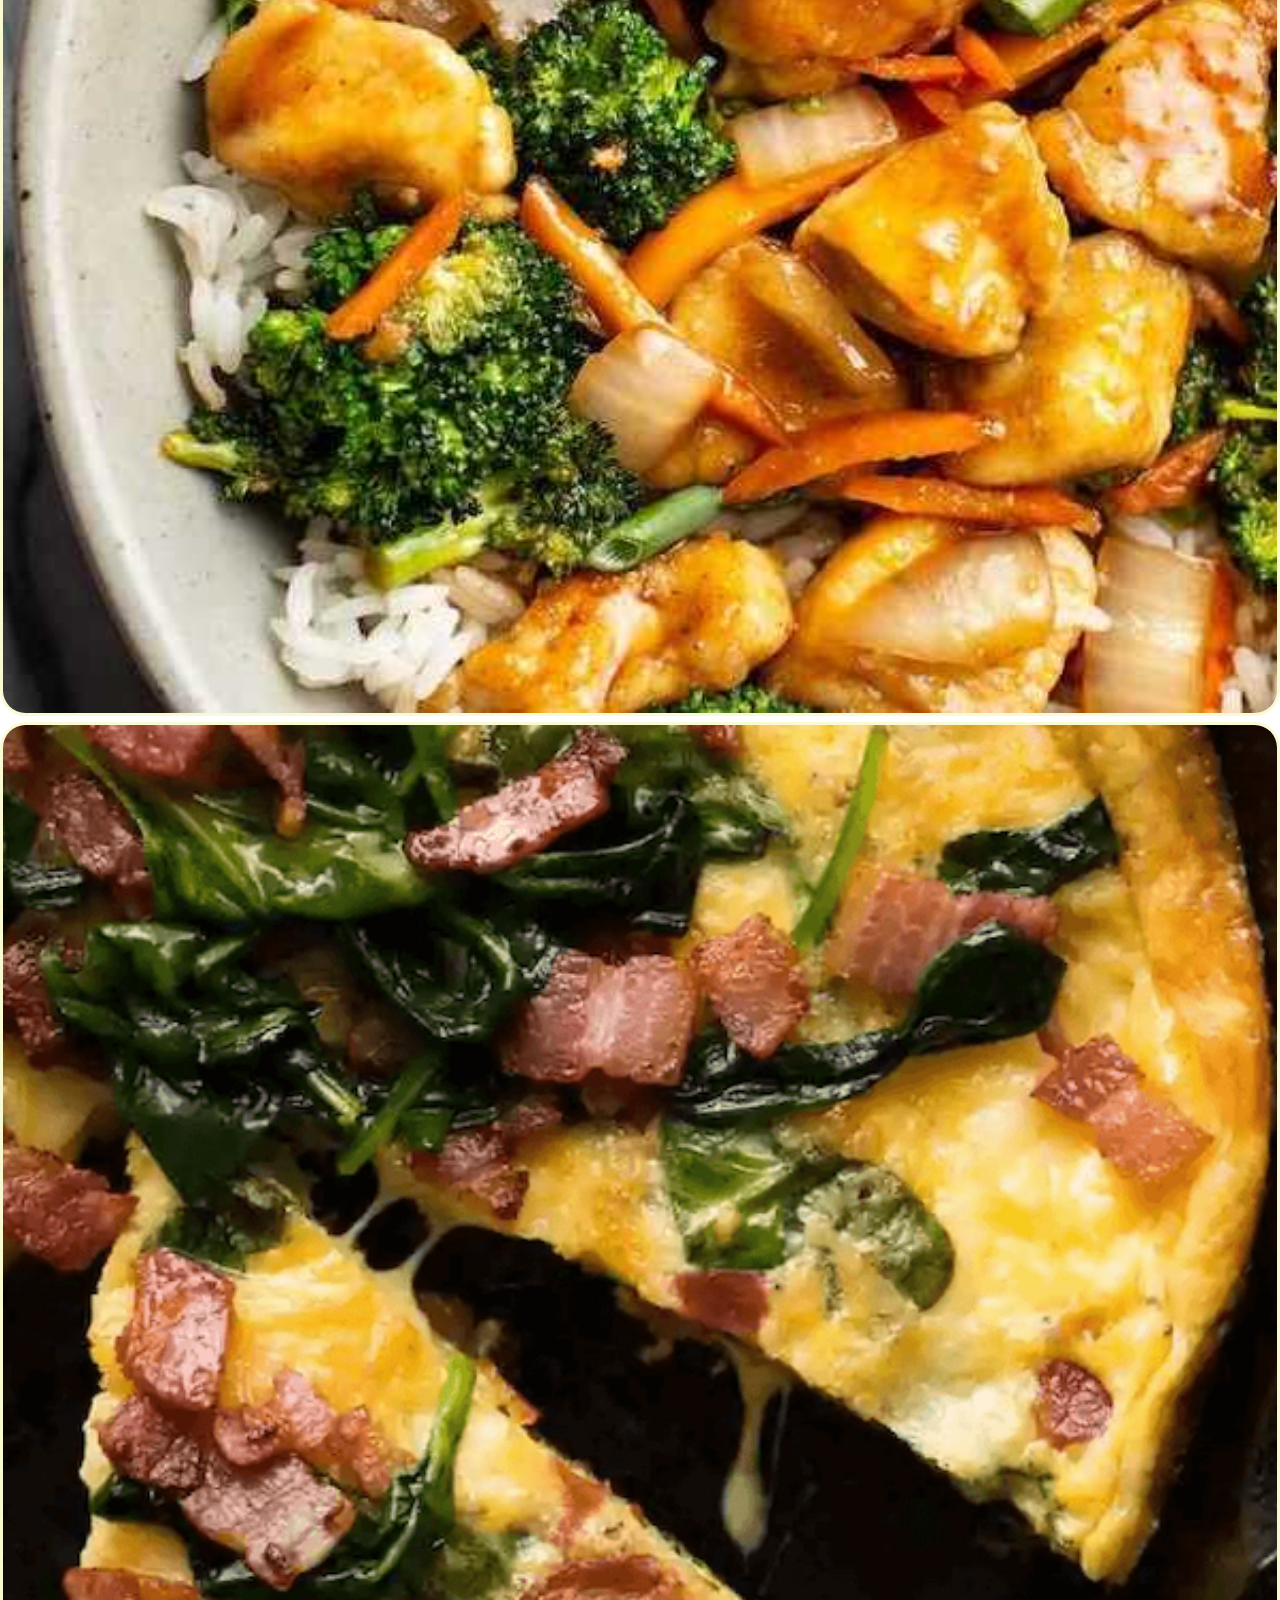
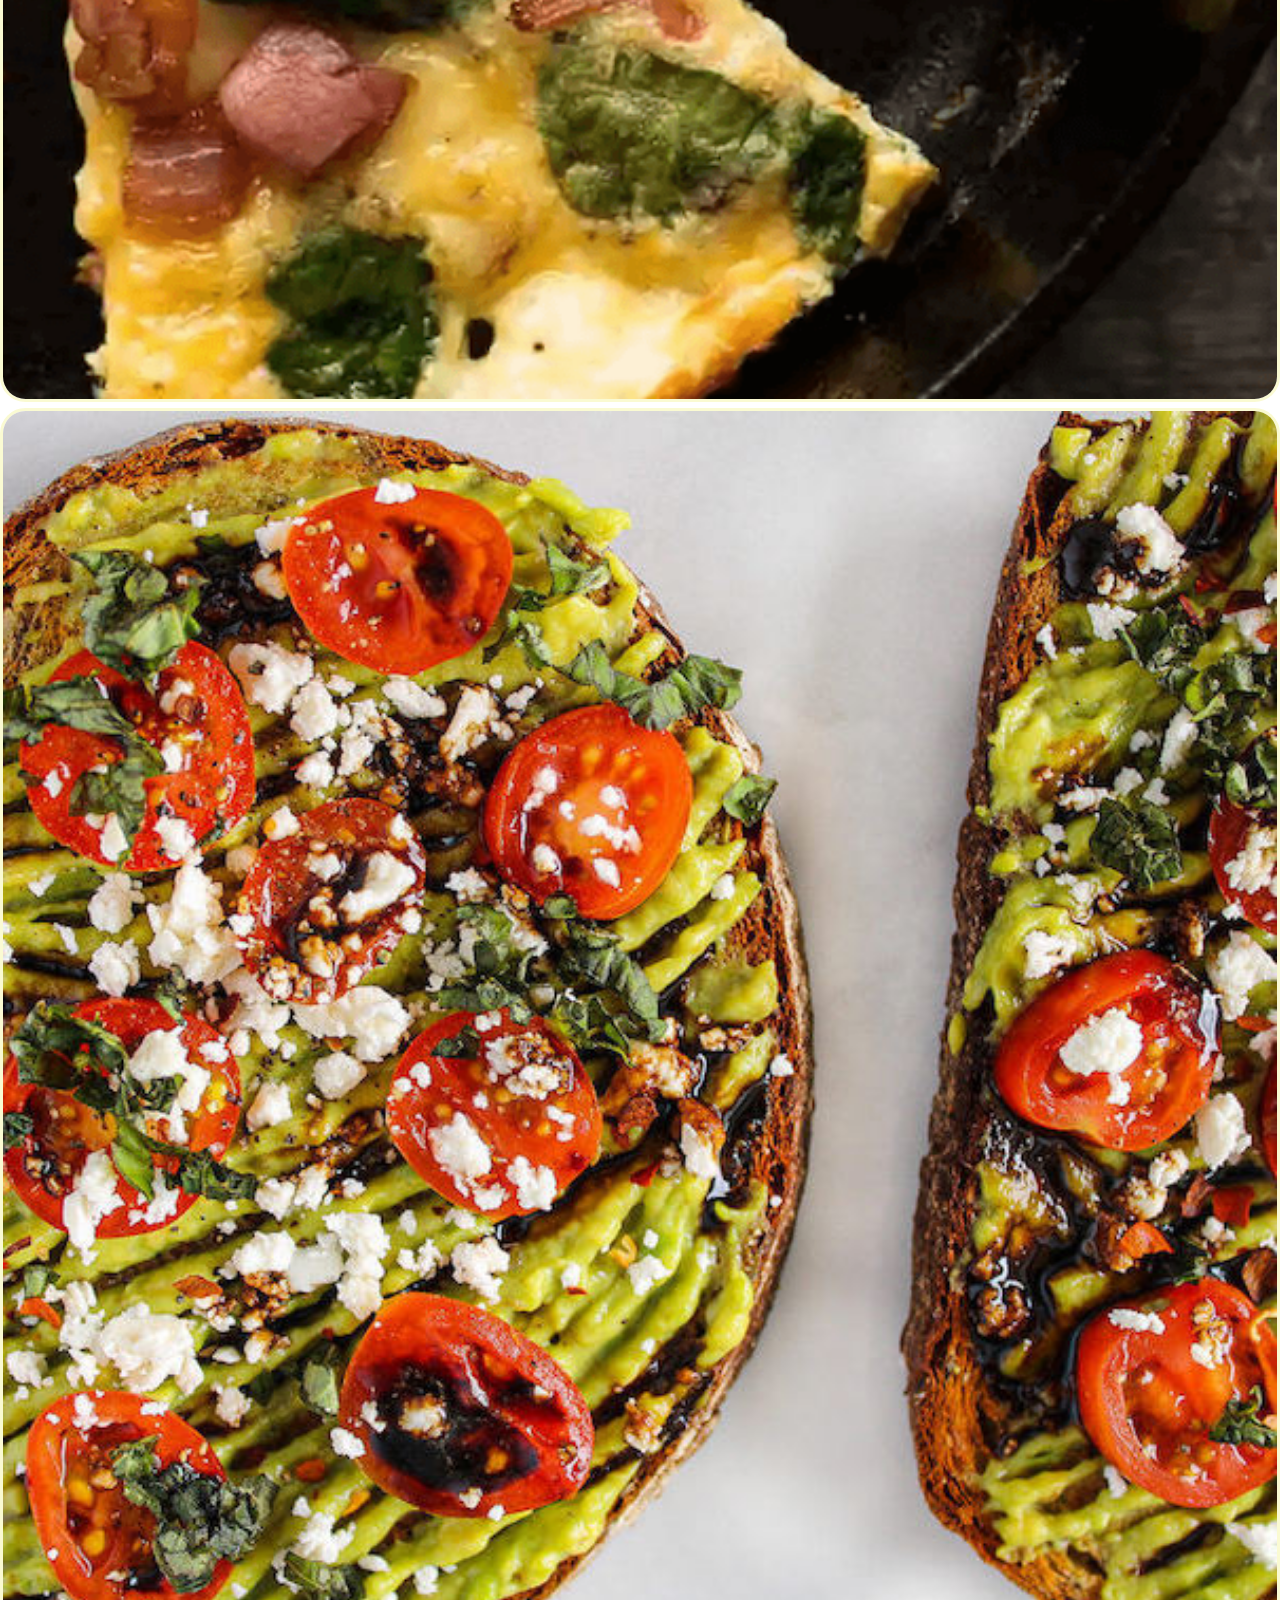
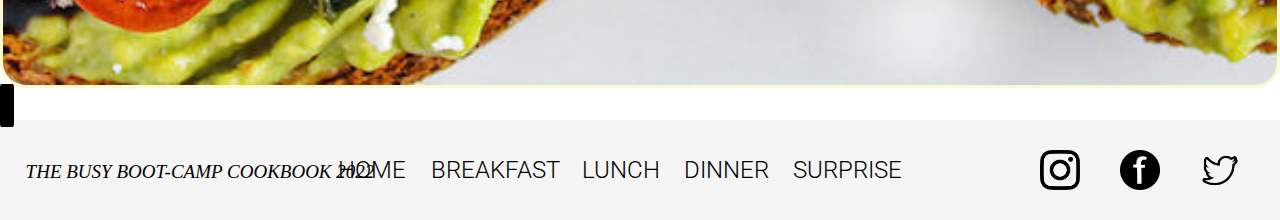
<file: meals/lunch.html>
<!DOCTYPE html>
<html lang="en">
  <head>
    <meta charset="UTF-8" />
    <meta http-equiv="X-UA-Compatible" content="IE=edge" />
    <meta name="viewport" content="width=device-width, initial-scale=1.0" />
    <title>Lunch Ideas</title>
    <link href="https://cdn.jsdelivr.net/npm/bootstrap@5.0.2/dist/css/bootstrap.min.css" rel="stylesheet" integrity="sha384-EVSTQN3/azprG1Anm3QDgpJLIm9Nao0Yz1ztcQTwFspd3yD65VohhpuuCOmLASjC" crossorigin="anonymous">
    <link rel="stylesheet" href="/meals/meals.css" />
    <link rel="stylesheet" href="../navstyle.css">
    <link rel="stylesheet" href="https://cdn.jsdelivr.net/npm/bootstrap-icons@1.9.1/font/bootstrap-icons.css">
    <link rel="preconnect" href="https://fonts.googleapis.com">
<link rel="preconnect" href="https://fonts.gstatic.com" crossorigin>
<link href="https://fonts.googleapis.com/css2?family=Alegreya+Sans+SC:wght@300;400;500&family=Alegreya:wght@400;500;600;700&family=Roboto:wght@100;400;500;700&display=swap" rel="stylesheet">
  </head>
  <body>
    <!--Navbar-->
    <nav class="nav">
      <div id="logo">
        <p>the</p>
        <h1 id="logo-title">Busy Boot-camp Cookbook</h1>
      </div>
        <ul class="list">
          <li id="no-padding"><a href="../index.html">HOME</a></li>
          <li><a href="/meals/breakfast.html">BREAKFAST</a></li>
          <li><a href="/meals/lunch.html">LUNCH</a></li>
          <li><a href="/meals/dinner.html">DINNER</a></li>
          <li><a href="/meals/surprise.html">SURPRISE</a></li>
        </ul>
      </nav>
    <!-- Header -->
    <header class="bg-white text-dark p-4 text-center">
        <h2>Lunch Ideas</h2>
        <p class="my-4">You spent the morning trying to make sense of Javascript and have 45 minutes before the start of your next class. 
          <br>These simple recipes will feed you well, without making you want to take a one-hour nap.</p>
        </div>
        <hr>
    </header>
    <!-- Divider -->
    <!-- Main -->
    <section class="px-2">
      <div class="container py-3">
        <!-- Row 1 -->
        <div class="row g-0">
          <!-- Column 1 -->
            <div class="col-lg p-0 m-2">
              <div class="row w-100 h-100 position-relative g-0">
                <div class="overlay-cont">
                <img src="../img/square/salad.jpg" class="overlay-img h-100" style="object-fit: cover;" alt="salad">
                <a href="./recipes/breakfast1.html" target="_blank">
                  <div class="overlay-card">
                  <h3 class="overlay-content">Mediterranean salad</h3>
                  <p class="overlay-content"><i class="bi bi-alarm"></i> 20 minutes</p>
                  <p class="overlay-content"><i class="bi bi-stars"></i> Beginner-friendly</p>
                  <p class="vegan">Veggie</p>
                </div>
                </a>
              </div>
              </div>  
            </div>
    <!-- Column 2 -->
            <div class="col-lg p-0 m-2">
              <div class="row w-100 h-100 position-relative g-0">
                <div class="overlay-cont">
                <img src="../img/square/spaghetti.jpeg" class="overlay-img w-100 h-100" style="object-fit: cover;" alt="spaghetti">
                <a href="./recipes/breakfast1.html" target="_blank">
                <div class="overlay-card">
                  <h3 class="overlay-content">Cherry tomato pasta</h3>
                  <p class="overlay-content"><i class="bi bi-alarm"></i> 20 minutes</p>
                  <p class="overlay-content"><i class="bi bi-stars"></i> Beginner-friendly</p>
                  <p class="vegan">Veggie</p>
                </div>
              </a>
              </div>
              </div>  
            </div>
      <!-- Column 3 -->
      <div class="col-lg p-0 m-2">
        <div class="row w-100 h-100 position-relative g-0">
          <div class="overlay-cont">
          <img src="../img/square/bowl.jpeg" class="overlay-img w-100" style="object-fit: cover;" alt="bowl">
          <a href="./recipes/breakfast1.html" target="_blank">
          <div class="overlay-card">
            <h3 class="overlay-content">Veggie rice bowl</h3>
            <p class="overlay-content"><i class="bi bi-alarm"></i> 30 minutes</p>
            <p class="overlay-content"><i class="bi bi-stars"></i> Intermediate-level</p>
            <p class="vegan">Veggie</p>
          </div>
        </a>
        </div>
        </div>  
      </div>
         <!-- Row 2 -->
        <div class="row g-0">
          <!-- Column 1 -->
          <div class="col-lg p-0 m-2">
            <div class="row w-100 h-100 position-relative g-0">
              <div class="overlay-cont">
              <img src="../img/square/chicken.jpeg" class="overlay-img w-100" style="object-fit: cover;" alt="chicken">
              <a href="./recipes/breakfast1.html" target="_blank">
                <div class="overlay-card">
                <h3 class="overlay-content">Chicken stir fry</h3>
                <p class="overlay-content"><i class="bi bi-alarm"></i> 30 minutes</p>
                <p class="overlay-content"><i class="bi bi-stars"></i> Intermediate-level</p>
              </div>
              </a>
            </div>
            </div>  
          </div>
            <!-- Column 2 -->
            <div class="col-lg p-0 m-2">
              <div class="row w-100 h-100 position-relative g-0">
                <div class="overlay-cont">
                <img src="../img/square/frittata.png" class="overlay-img w-100" style="object-fit: cover;" alt="frittata">
                <a href="./recipes/breakfast1.html" target="_blank">
                  <div class="overlay-card">
                  <h3 class="overlay-content">Frittata</h3>
                  <p class="overlay-content"><i class="bi bi-alarm"></i> 25 minutes</p>
                  <p class="overlay-content"><i class="bi bi-stars"></i> Beginner-friendly</p>
                </div>
                </a>
              </div>
              </div>  
            </div>
            <!-- Column  -->
            <div class="col-lg p-0 m-2">
              <div class="row w-100 h-100 position-relative g-0">
                <div class="overlay-cont">
                <img src="../img/square/avocado.jpeg" class="overlay-img w-100" style="object-fit: cover;" alt="avocado toast">
                <a href="./recipes/breakfast1.html" target="_blank">
                  <div class="overlay-card">
                  <h3 class="overlay-content">Avocado toast</h3>
                  <p class="overlay-content"><i class="bi bi-alarm"></i> 15 minutes</p>
                  <p class="overlay-content"><i class="bi bi-stars"></i> Beginner-friendly</p>
                  <p class="vegan">Veggie</p>
                </div>
                </a>
              </div>
              </div>  
            </div>
          </div>
          </div>
          </div>
        </section>
        <!-- Footer START -->
        <footer>
          <!-- <div class="title2"><h2 class="thee"><small>&copythe</small></h2> --->
            <h1 class="tile"><i>THE BUSY BOOT-CAMP COOKBOOK 2022</i></h1>
                  <div class="lista">
                    <ul class="listb">
                      <a href="index.html"><li>HOME</li> </a>
                      <a href="/meals/breakfast.html"><li>BREAKFAST</li></a>
                      <a href="/meals/lunch.html"><li>LUNCH</li></a>
                      <a href="/meals/dinner.html"><li>DINNER</li></a>
                      <a href="/meals/surprise.html"><li>SURPRISE</li></a>
                    </ul>
                  </div>
          <div class="logos">
          <!-- The section below needs to be updated depending on the location of your doc in the directory
          I'll keep here the one you have for the homepage :) 
            
            <img src="./img/instagram.png" class="logo1">
            <div></div>
            <img src="./img/twitter.png" class="logo1">
            <div></div>
            <img src="./img/facebook.png" class="logo3">
          -->
          <img src="../img/instagram.png" class="logo1">
          <div></div>
          <img src="../img/facebook.png" class="logo1">
          <div></div>
          <img src="../img/twitter.png" class="logo3">
          </div>
        </footer>
         <!-- Footer END -->
    <script
      src="https://cdn.jsdelivr.net/npm/bootstrap@5.0.1/dist/js/bootstrap.bundle.min.js"
      integrity="sha384-gtEjrD/SeCtmISkJkNUaaKMoLD0//ElJ19smozuHV6z3Iehds+3Ulb9Bn9Plx0x4"
      crossorigin="anonymous"
    ></script>
    <script src="https://api.mapbox.com/mapbox-gl-js/v2.1.1/mapbox-gl.js"></script>

    <script>
      mapboxgl.accessToken =
        "pk.eyJ1IjoiYnRyYXZlcnN5IiwiYSI6ImNrbmh0dXF1NzBtbnMyb3MzcTBpaG10eXcifQ.h5ZyYCglnMdOLAGGiL1Auw";
      var map = new mapboxgl.Map({
        container: "map",
        style: "mapbox://styles/mapbox/streets-v11",
        center: [-71.060982, 42.35725],
        zoom: 18,
      });
    </script>
  </body>
</html>
</file>
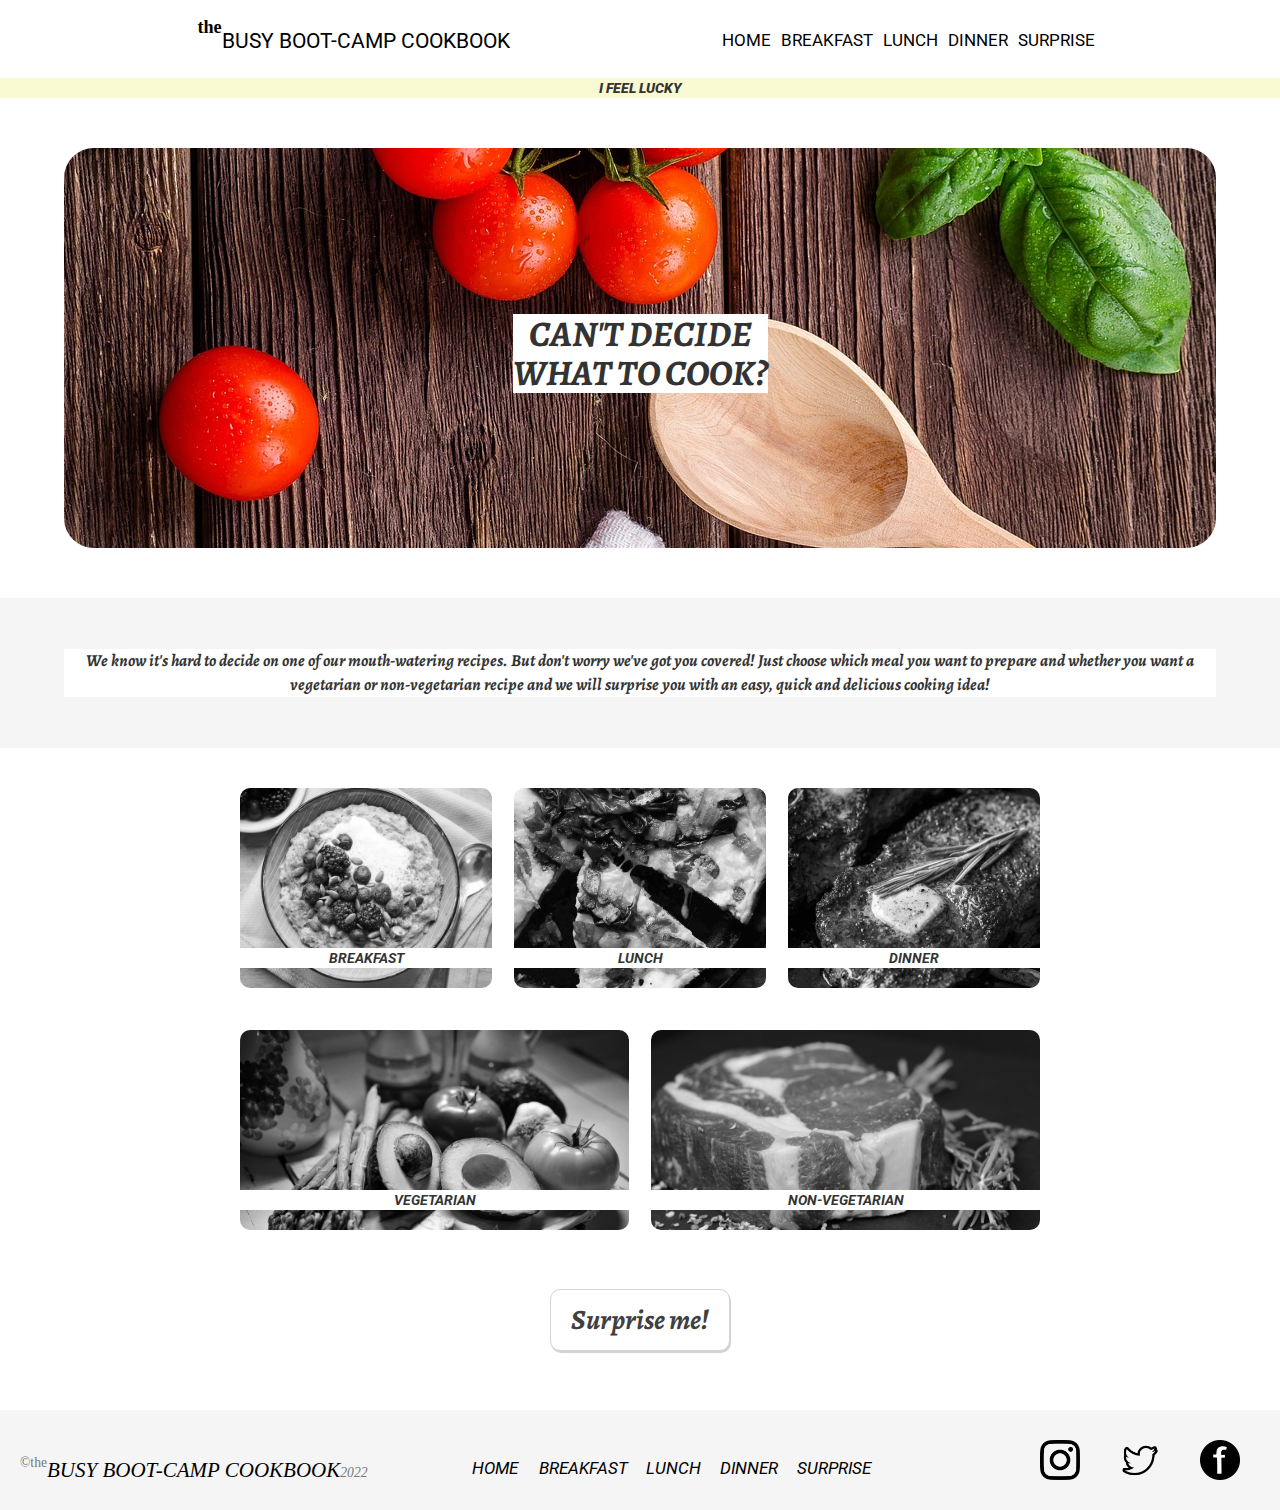
<file: surprise/surprise.html>
<!DOCTYPE html>
<html lang="en">
<head>
  <title>Surprise me!</title>
  <meta charset="utf-8">
  <meta name="viewport" content="width=device-width, initial-scale=1">
  <link rel="stylesheet" href="https://maxcdn.bootstrapcdn.com/bootstrap/3.4.1/css/bootstrap.min.css">
  <link rel="stylesheet" href="surprise.css">
  <link rel="stylesheet" href="navstyle-surprise.css"/>
  <link rel="stylesheet" href="footstyle-surprise.css"/>  
  <script src="https://ajax.googleapis.com/ajax/libs/jquery/3.6.0/jquery.min.js"></script>
  <script src="https://maxcdn.bootstrapcdn.com/bootstrap/3.4.1/js/bootstrap.min.js"></script>
  <script type="text/javascript" src="surprise.js"></script>
  <style>
    @import url('https://fonts.googleapis.com/css2?family=Alegreya:ital,wght@0,400;0,500;0,600;0,700;0,800;0,900;1,400;1,500;1,600;1,700;1,800;1,900&family=Roboto:ital,wght@0,100;0,300;0,400;0,500;0,700;0,900;1,100;1,300;1,400;1,500;1,700;1,900&display=swap');
  </style>
</head>

<body>
    <nav class="nav">
        <div id="logo">
          <p>the</p>
          <h1>Busy Boot-camp Cookbook</h1>
        </div>
          <ul class="list">
            <li id="no-padding"><a href="index.html">HOME</a></li>
            <li><a href="/meals/breakfast.html">BREAKFAST</a></li>
            <li><a href="/meals/lunch.html">LUNCH</a></li>
            <li><a href="/meals/dinner.html">DINNER</a></li>
            <li><a href="/meals/surprise.html">SURPRISE</a></li>
          </ul>
        </nav>
    
    <div id="sep">
        <p>I feel lucky</p>
    </div>    
   
    <div class="header">
        <h1>Can't decide<br>what to cook?</h1>
    </div>

    <div class="sep-gray">
        <p>We know it's hard to decide on one of our mouth-watering recipes. But don't worry we've got you covered! Just choose which meal you want to prepare and whether you want a vegetarian or non-vegetarian recipe and we will surprise you with an easy, quick and delicious cooking idea! </p>
    </div>

    <form>

        <div class="meal-button">

            <div class="breakfast-button">
                <input type="radio" name="meal" id="breakfast-button" value="breakfast" />
                <label for="breakfast-button"></label>
                <div class="button-labels-meal"><p>Breakfast</p></div>             
            </div>
            
            <div class="lunch-button">
                <input type="radio" name="meal" id="lunch-button" value="lunch" />
                <label for="lunch-button"></label>
                <div class="button-labels-meal"><p>Lunch</p></div>   
            </div>

            <div class="dinner-button">
                <input type="radio" name="meal" id="dinner-button" value="dinner" />
                <label for="dinner-button"></label>
                <div class="button-labels-meal"><p>Dinner</p></div>   
            </div>
            
        </div>
        <hr>
        <div class="vege-button">
            
            <div class="vege-yes">
                <input type="radio" name="vege" id="vege-yes" value="vegetarian" />
                <label for="vege-yes"></label>
                <div class="button-labels-vege"><p>Vegetarian</p></div>   
            </div>

            <div class="vege-no">
                <input type="radio" name="vege" id="vege-no" value="non-vegetarian" />
                <label for="vege-no"></label>
                <div class="button-labels-vege"><p>Non-vegetarian</p></div>   
            </div>

        </div>
        
        <div class="submit">
            <input type="button" onclick ="surprise()" value ="Surprise me!">
        </div>
        
        <div class="popup" onclick="error()">
            <span class="popuptext" id="myPopup">Choose your options</span>
        </div>
    
    </form>

    <footer>


        <div class="title2"><h2 class="thee"><small>&copythe </small></h2>
        
          <h1 class="tile"><i>BUSY BOOT-CAMP COOKBOOK<small>2022</small></i></h1>
        
        </div>
               
        
        
                <div class="lista">
                  <ul class="listb">
                    <a href="index.html"><li>HOME</li> </a>
                    <a href="/meals/breakfast.html"><li>BREAKFAST</li></a>
                    
                    <a href="/meals/lunch.html"><li>LUNCH</li></a>
                    <a href="/meals/dinner.html"><li>DINNER</li></a>
                    <a href="/meals/surprise.html"><li>SURPRISE</li></a>
                  </ul>
                </div>
        
        
        <div class="logos">
        
        
          <img src="../img/instagram.png" class="logo2">
          <div></div>
          <img src="../img/twitter.png" class="logo1">
          <div></div>
          <img src="../img/facebook.png" class="logo3">
        
        
        </div>
        
        
        
        
        
        </footer>
    
</body>

</html>
</file>
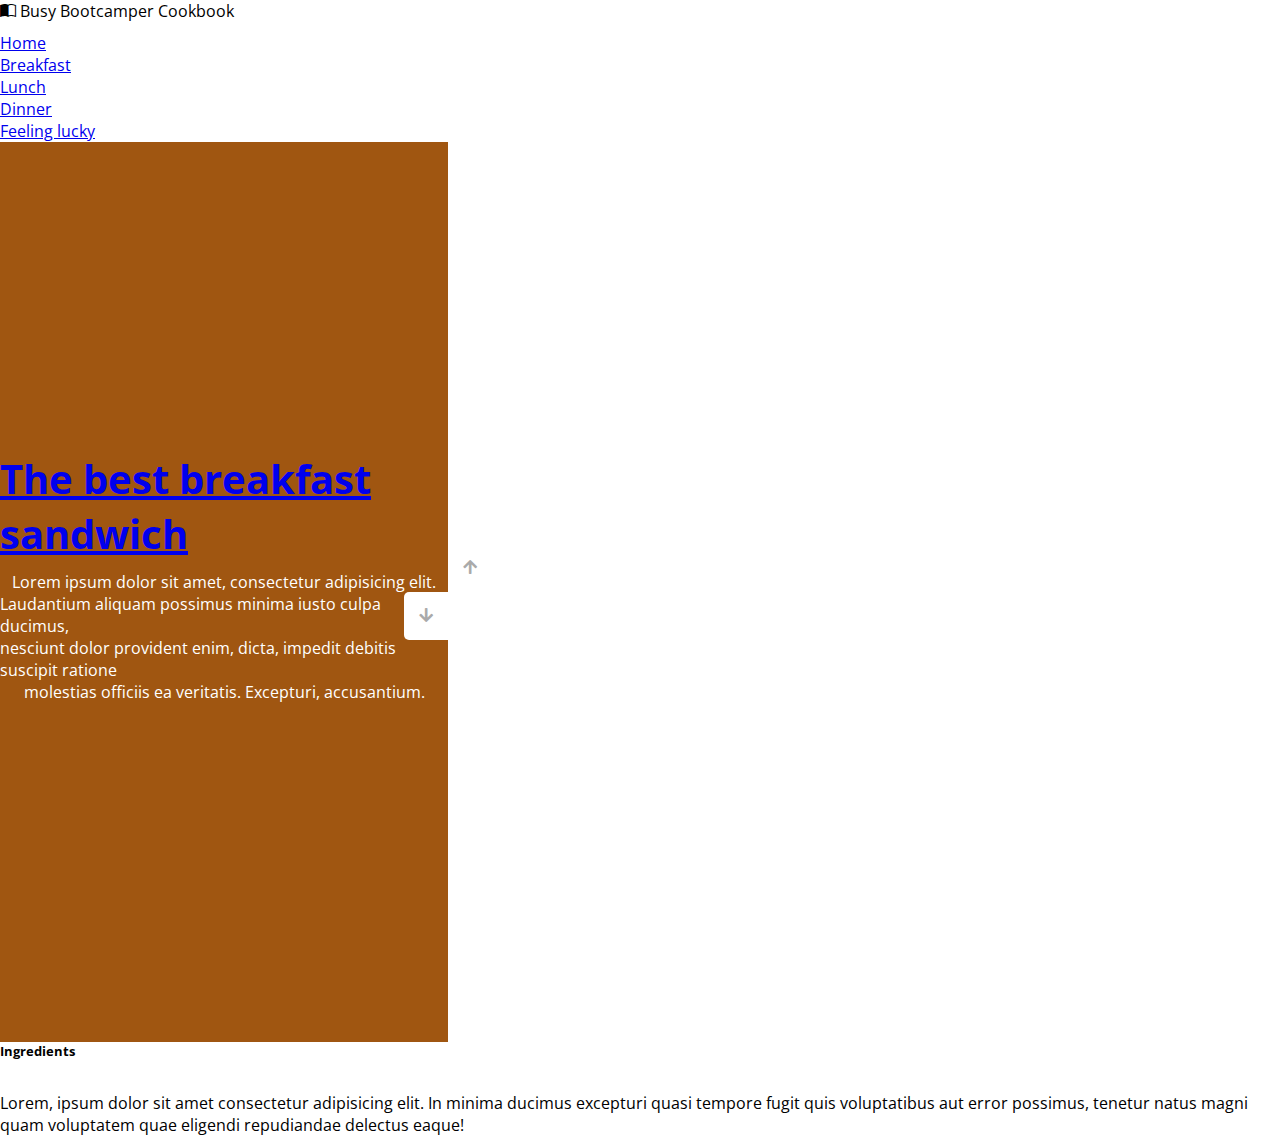
<file: meals/recipes/breakfast1.html>
<!DOCTYPE html>
<html lang="en">
  <head>

        <!-- CSS only -->
<link href="https://cdn.jsdelivr.net/npm/bootstrap@5.2.2/dist/css/bootstrap.min.css" rel="stylesheet" integrity="sha384-Zenh87qX5JnK2Jl0vWa8Ck2rdkQ2Bzep5IDxbcnCeuOxjzrPF/et3URy9Bv1WTRi" crossorigin="anonymous">
    <meta charset="UTF-8" />
    <meta name="viewport" content="width=device-width, initial-scale=1.0" />
    <link rel="stylesheet" href="https://cdnjs.cloudflare.com/ajax/libs/font-awesome/5.15.1/css/all.min.css" />
    <link rel="stylesheet" href="breakfast1.css" />



    <title>Breakfast recipes</title>
    <link rel="stylesheet" href="https://cdn.jsdelivr.net/npm/bootstrap-icons@1.5.0/font/bootstrap-icons.css">





    
    
  </head>
  <body>

    <!-- navbar -->
  <nav class="navbar navbar-expand-md navbar-dark bg-secondary pt-2 pb-2">
    <div class="container">
      <!-- navbar brand / title -->
      <a class="navbar-brand">
        <span class="text-white fw-bold">
          <i class="bi bi-book-half"></i>
          Busy Bootcamper Cookbook
        </span>
      </a>
      <!-- toggle button for mobile nav -->
      <button class="navbar-toggler" type="button" data-bs-toggle="collapse" data-bs-target="#main-nav" aria-controls="main-nav" aria-expanded="false" aria-label="Toggle navigation">
        <span class="navbar-toggler-icon"></span>
      </button>

      <!-- navbar links -->
      <div class="collapse navbar-collapse justify-content-end align-center" id="main-nav">
        <ul class="navbar-nav">
          <li class="nav-item">
            <a class="nav-link" href="http://127.0.0.1:5500/index.html">Home</a>
          </li>
          <li class="nav-item">
            <a class="nav-link" href="http://127.0.0.1:5500/meals/breakfast.html">Breakfast</a>
          </li>
          <li class="nav-item">
            <a class="nav-link" href="http://127.0.0.1:5500/meals/lunch.html">Lunch</a>
          </li>
          <li class="nav-item">
            <a class="nav-link" href="http://127.0.0.1:5500/meals/dinner.html">Dinner</a>
          </li>
          <li class="nav-item">
            <a class="nav-link" href="http://127.0.0.1:5500/surprise/surprise.html">Feeling lucky</a>
          </li>
         
         
          
        </ul>
      </div>
    </div>
  </nav>









    <div class="slider-container">
      <div class="left-slide">
        <div style="background-color: #FD3555" id="smoothie">
          <a href="#sidebar" class="d-block mt-3 text-white" data-bs-toggle="offcanvas" role="button" aria-controls="sidebar"><h1>Smoothie bowl</h1></a>
          
          <p>Lorem ipsum dolor sit amet, consectetur adipisicing elit.</p>
          <p>Laudantium aliquam possimus minima iusto culpa ducimus,</p>
          <p>nesciunt dolor provident enim, dicta, impedit debitis suscipit ratione</p>
          <p>molestias officiis ea veritatis. Excepturi, accusantium.</p>
        </div>
        <div style="background-color: #2A86BA" id="carrot">
          <a href="#sidebar" class="d-block mt-3 text-white" data-bs-toggle="offcanvas" role="button" aria-controls="sidebar"><h1>Carrot cake porridge</h1></a>
          
          <p>Lorem ipsum dolor sit amet, consectetur adipisicing elit.</p>
          <p>Laudantium aliquam possimus minima iusto culpa ducimus,</p>
          <p>nesciunt dolor provident enim, dicta, impedit debitis suscipit ratione</p>
          <p>molestias officiis ea veritatis. Excepturi, accusantium.</p>
        </div>
        <div style="background-color: #252E33" id="eggs">
          <a href="#sidebar" class="d-block mt-3 text-white" data-bs-toggle="offcanvas" role="button" aria-controls="sidebar"><h1>Cheesy bacon and eggs hash</h1></a>
          
          <p>Lorem ipsum dolor sit amet, consectetur adipisicing elit.</p>
          <p>Laudantium aliquam possimus minima iusto culpa ducimus,</p>
          <p>nesciunt dolor provident enim, dicta, impedit debitis suscipit ratione</p>
          <p>molestias officiis ea veritatis. Excepturi, accusantium.</p>
        </div>
        <div style="background-color: #FFB866" id="pancakes">
          <a href="#sidebar" class="d-block mt-3 text-white" data-bs-toggle="offcanvas" role="button" aria-controls="sidebar"><h1>Easy pancakes</h1></a>
          
          <p>Lorem ipsum dolor sit amet, consectetur adipisicing elit.</p>
          <p>Laudantium aliquam possimus minima iusto culpa ducimus,</p>
          <p>nesciunt dolor provident enim, dicta, impedit debitis suscipit ratione</p>
          <p>molestias officiis ea veritatis. Excepturi, accusantium.</p>
        </div>

        <div style="background-color: #1c8b61" id="cheese">
          <a href="#sidebar" class="d-block mt-3 text-white" data-bs-toggle="offcanvas" role="button" aria-controls="sidebar"><h1>Scrambled eggs with goat cheese</h1></a>
          
          <p>Lorem ipsum dolor sit amet, consectetur adipisicing elit.</p>
          <p>Laudantium aliquam possimus minima iusto culpa ducimus,</p>
          <p>nesciunt dolor provident enim, dicta, impedit debitis suscipit ratione</p>
          <p>molestias officiis ea veritatis. Excepturi, accusantium.</p>
          
        </div><div style="background-color: #a05611" id="sandwich">
          <a href="#sidebar" class="d-block mt-3 text-white" data-bs-toggle="offcanvas" role="button" aria-controls="sidebar"><h1>The best breakfast sandwich</h1></a>
          
          <p>Lorem ipsum dolor sit amet, consectetur adipisicing elit.</p>
          <p>Laudantium aliquam possimus minima iusto culpa ducimus,</p>
          <p>nesciunt dolor provident enim, dicta, impedit debitis suscipit ratione</p>
          <p>molestias officiis ea veritatis. Excepturi, accusantium.</p>
          
        </div>

      </div>
      <div class="right-slide">
        <div style="background-image: url('https://www.framedcooks.com/wp-content/uploads/2021/09/the-best-breakfast-sandwich-1024x730.jpg')"></div>
        <div style="background-image: url('https://cookieandkate.com/images/2018/07/goat-cheese-scrambled-eggs-recipe-with-spinach-sun-dried-tomatoes-550x824.jpg')"></div>

        <div style="background-image: url('https://www.tastingtable.com/img/gallery/easy-pancakes-recipe/intro-1657304210.webp')"></div>
        <div style="background-image: url('https://cafedelites.com/wp-content/uploads/2016/05/Cheesy-Bacon-Egg-Hash-14.jpg')"></div>
        <div style="background-image: url('https://nourisheveryday.com/wp-content/uploads/2016/04/Healthy-Carrot-Cake-Porridge-by-Nourish-Every-Day.jpg')"></div>
        <div style="background-image: url('https://www.tasteofhome.com/wp-content/uploads/2019/02/Power-Berry-Smoothie-Bowl_EXPS_THAM19_100484_C11_14_2b_.jpg?fit=700,1024')"></div>
      </div>
      <div class="action-buttons">
        <button class="down-button">
          <i class="fas fa-arrow-down"></i>
        </button>
        <button class="up-button">
          <i class="fas fa-arrow-up"></i>
        </button>
      </div>
    </div>


    <div class="offcanvas offcanvas-end" tabindex="-1" id="sidebar" aria-labelledby="sidebar-label">
      <div class="offcanvas-header">
        <h5 class="offcanvas-title" id="sidebar-label">Ingredients</h5>
        <button type="button" class="btn-close" data-bs-dismiss="offcanvas" aria-label="Close"></button>
      </div>
      <div class="offcanvas-body">
        <p>Lorem, ipsum dolor sit amet consectetur adipisicing elit. In minima ducimus excepturi quasi tempore fugit quis voluptatibus aut error possimus, tenetur natus magni quam voluptatem quae eligendi repudiandae delectus eaque!</p>
      </div>
    </div>

  




    <!-- JavaScript Bundle with Popper -->
<script src="https://cdn.jsdelivr.net/npm/bootstrap@5.2.2/dist/js/bootstrap.bundle.min.js" integrity="sha384-OERcA2EqjJCMA+/3y+gxIOqMEjwtxJY7qPCqsdltbNJuaOe923+mo//f6V8Qbsw3" crossorigin="anonymous"></script>

    <script src="breakfast1.js"></script>
  </body>
</html>
</file>
<file: meals/meals.css>
* {
  margin: 0;
  padding: 0;
  box-sizing: border-box;
}

.nav {
  width: 100%;
  background-color: rgb(255, 255, 255);
  display: flex;
  justify-content: space-between;
  align-items: center;
  flex-wrap: wrap;
  height: 100%;
  padding: 1rem;
}

#logo {
  display: flex;
  align-items: center;
  height: 100%;
  margin-left: 2%;
}

/*
h1 {
  font-family: "Alegreya Sans SC", sans-serif;
  color: rgb(0, 0, 0);
  padding-bottom: 5px;
  font-weight: 400;
  font-size: 2em;
  text-transform: uppercase;
}  */

#logo > p {
  color: black;
  font-family: "Alegreya", serif;
  font-weight: 700;
  font-size: 1.4em;
  height: auto;
  padding-bottom: 1.8em;
}

li {
  list-style-type: none;
  margin-left: 3%;
}

.list {
  display: flex;
  color: rgb(0, 0, 0);
  padding-right: 0px;
  text-transform: uppercase;
  font-family: "Roboto", sans-serif;
  font-size: 16px;
  margin-right: 5%;
}

a {
  text-decoration: none;
  font-size: 1.5em;
}

a:link,
a:active,
a:visited {
  color: black;
}

a:hover {
  color: white;
  background-color: black;
  padding: 0.3em;
  border-radius: 10%;
}

body {
  font-family: "Roboto", sans-serif;
  font-weight: 300;
}

h2 {
  font-family: "Alegreya", serif;
  font-size: 5em;
}

header p {
  font-size: 1.5em;
  width: 70%;
  margin: 0 auto;
  font-family: "Alegreya", serif;
}

hr {
  border-top: 3px dotted #393e46;
  background-color: white;
  margin: 0 auto;
  width: 5%;
}

.overlay-img {
  width: 100%;
  object-fit: cover;
  border-radius: 2%;
  border: lightgoldenrodyellow solid 3px;
}

.overlay-card {
  position: absolute;
  top: 0;
  left: 0;
  height: 100%;
  width: 100%;
  margin: 0 auto;
  background: rgba(0, 0, 0, 0.7);
  color: #ffffff;
  opacity: 0;
  padding: 10%;
  overflow: hidden;
}

.overlay-card:hover {
  opacity: 1;
}

.overlay-card > h3 {
  font-size: 1.4em;
  margin-bottom: 1.5em;
  font-weight: bold;
  font-family: "Alegreya", serif;
}

.overlay-card > p,
.i {
  font-size: 1em;
}

.vegan {
  background-color: lightgoldenrodyellow;
  color: black !important;
  display: inline-block;
  border-radius: 10%;
  font-weight: bold;
  padding: 0.2em;
}

i {
  margin-right: 0.2em;
}

@media only screen and (max-width: 1300px) {
  .vegan {
    font-size: 0.8em;
    padding: 0.3em;
  }
}

/* FOOTER START */

footer {
  height: 100px;
  display: flex;
  background-color: whitesmoke;
  justify-content: flex-start;
  align-items: center;
}

.title2 {
  display: inline-flex;
  justify-content: center;
  flex-wrap: nowrap;
}

.tile {
  color: rgb(0, 0, 0);
  font-size: 19px;
  font-family: "Alegreya SC", serif;
  padding-top: 10px;

  width: 88%;
  margin-left: 2%;
}

.copy {
  background-color: transparent;
  color: rgb(0, 0, 0);
  display: inline-block;
}

.thee {
  color: rgb(0, 0, 0);
  font-family: "Alegreya SC", serif;
  font-size: 20px;
  padding-top: 20px;
}

.logos {
  display: flex;
  width: 70%;
  justify-content: flex-end;
}

.logo2,
.logo1,
.logo3 {
  background-color: transparent;
  background-size: 46px 30px;
  height: 40px;
  padding-right: 40px;
}

.lista {
  display: flex;
  width: 80%;
  justify-content: flex-end;
  padding-right: 60px;
  font-family: "Roboto", sans-serif;
  margin: 0 auto;
}

li {
  display: inline;
}

.listb {
  width: 100%;
  display: flex;
  justify-content: flex-end;
  gap: 5%;
  flex-wrap: nowrap;
}

.listb a {
  color: black;
  text-decoration: none;
}

.listb a:hover {
  color: white;
  text-decoration: none;
  background-color: black;
  border-radius: 1px;
}

.phone {
  width: 700px;
  height: 390px;

  border-radius: 0px;
}

.bottom {
  height: 600px;
  display: flex;
  align-items: center;
}
.parent {
  width: 100%;
  padding-left: 200px;
}

.ftext {
  width: 100%;
  display: flex;
  height: 100%;
  align-items: center;
  padding-left: 60px;
}

h6 {
  text-transform: uppercase;
  font-family: "Alegreya SC", serif;
  font-size: 38px;
  padding-left: 55px;
  align-items: center;
  display: flex;
  background-color: lightgray;
  height: 100px;
  width: 640px;
  border-radius: 10px;
  color: white;
}

@media only screen and (max-width: 1200px) {
  .row {
    flex-direction: column;
    align-items: center;
  }

  .tile {
    text-align: center;
    margin-top: 10px;
    margin-bottom: 0;
  }

  footer {
    height: auto;
    display: flex;
    background-color: whitesmoke;
    justify-content: center;
    align-items: center;
    flex-direction: column;
  }

  .listb {
    width: 100%;
    display: flex;
    justify-content: center;
    flex-direction: column;
    align-items: center;
    margin: 30px auto;
  }

  .logos {
    display: flex;
    width: 70%;
    justify-content: center;
    align-items: center;
    margin-bottom: 30px;
  }

  .title {
    margin-left: -5%;
    gap: 10px;
  }
}

/* FOOTER END */
</file>
<file: navstyle.css>
.nav {
  width: 100%;
  background-color: rgb(255, 255, 255);
  display: flex;
  justify-content: space-between;
  align-items: center;
  flex-wrap: wrap;
  height: 100%;
  padding: 1rem;
}

#logo {
  display: flex;
  align-items: center;
  height: 100%;
  margin-left: 2%;
}

h1 {
  font-family: "Alegreya Sans SC", sans-serif;
  color: rgb(0, 0, 0);
  padding-bottom: 5px;
  font-weight: 400;
  font-size: 2.3rem;
}

#logo-title {
  font-family: "Alegreya Sans SC", sans-serif;
  color: rgb(0, 0, 0);
  padding-bottom: 5px;
  font-weight: 400;
  font-size: 2.3rem;
}

#logo > p {
  color: black;
  font-family: "Alegreya SC", serif;
  font-weight: 700;
  font-size: 1.4em;
  height: auto;
  padding-bottom: 2em;
}

li {
  list-style-type: none;
  margin-left: 3%;
}

.list {
  display: flex;
  color: rgb(0, 0, 0);
  padding-right: 0px;
  text-transform: uppercase;
  font-family: "Roboto", sans-serif;
  font-size: 16px;
  margin-right: 5%;
}

a {
  text-decoration: none;
  font-size: 1.5em;
}

a:link,
a:active,
a:visited {
  color: black;
}

a:hover {
  color: white;
  background-color: black;
  padding: 0.3em;
  border-radius: 10%;
}

@media only screen and (max-width: 1500px) {
  .nav {
    flex-direction: column;
    margin-bottom: 1.5em;
  }

  .list {
    margin-right: 0;
    width: 60%;
    display: flex;
    flex-wrap: wrap;
    justify-content: center;
    margin: auto;
  }

  #logo {
    padding-bottom: 1rem;
  }

  #no-padding {
    margin-left: none;
  }
}
</file>
<file: surprise/surprise.css>
.nav {
    height: 30px;
}

#sep {
    background-color: lightgoldenrodyellow;
    height: 20px;
}

#sep p {
    font-family: Roboto, sans-serif;
    text-transform: uppercase;
    text-align: center;
    font-style: italic;
    font-weight: 850;
}

.header {
    margin: 50px auto;
    background-image: url("../img/surprise-header.jpg");
    background-size: auto;
    background-position: right;
    height: 400px;
    width: 50%;
    border-radius: 30px;
    display: flex;
    align-items: center;
    justify-content: center;

}

.header h1 {
    font-family: Alegreya, serif;
    font-weight: bold;
    text-transform: uppercase;
    background-color: white;
    font-style: italic;
    text-align: center;
}

.sep-gray {
    height: 150px;
    background-color: whitesmoke;
    display: flex;
    justify-content: center;
    align-items: center;
    margin-bottom: 40px;
}

.sep-gray p {
    font-family: Alegreya, serif;
    background-color: white;
    width: 55%;
    text-align: center;
    font-size: 1.2em;
    font-style: italic;
    font-weight: bold;
}


.meal-button {
    display: flex;
    flex-wrap: wrap;
    justify-content: center;
    gap: 22px;
}

.button-labels-meal {
    font-weight: bold;
    text-transform: uppercase;
    font-style: italic;
    position: relative;
    z-index: 2;
    text-align: center;
    font-size: 1em;
    font-family: Roboto, sans-serif;
    margin-top: -50px;
}

.button-labels-meal p {
    background-color: white;
}

.breakfast-button input[type="radio"]{
    display:none;
 }

 
 .breakfast-button input[type="radio"] + label
 {
     background-image: url(../img/porridge.jpeg);
     filter: grayscale(100%);
     background-position: center;
     background-size: 280px;
     height: 200px;
     width: 252px;
     display:inline-block;
     padding: 0 0 0 0px;
     cursor:pointer;
     border-radius: 10px;
     z-index: 1;
     position: relative;
 }

 .breakfast-button input[type="radio"]:checked + label
 {
     background-image: url(../img/porridge.jpeg);
     filter: grayscale(0%);
 }


 .lunch-button input[type="radio"]{
    display:none;
 }

 
 .lunch-button input[type="radio"] + label
 {
     background-image: url(../img/frittata.png);
     filter: grayscale(100%);
     background-position: center;
     background-size: auto 252px;
     height: 200px;
     width: 252px;
     display:inline-block;
     padding: 0 0 0 0px;
     cursor:pointer;
     border-radius: 10px;
 }
 
 .lunch-button input[type="radio"]:checked + label
 {
     background-image: url(../img/frittata.png);
     filter: grayscale(0%);
 }

 .dinner-button input[type="radio"]{
    display:none;
 }

 
 .dinner-button input[type="radio"] + label
 {
     background-image: url(../img/steak2.jpeg);
     filter: grayscale(100%);
     background-size: 300px;
     background-position: center;
     height: 200px;
     width: 252px;
     display:inline-block;
     padding: 0 0 0 0px;
     cursor:pointer;
     border-radius: 10px;
 }
 
 .dinner-button input[type="radio"]:checked + label
 {
     background-image: url(../img/steak2.jpeg);
     filter: grayscale(0%);
 }

 hr {
    width: 150px;
    border: 1px dotted transparent;
    margin-top: 0px;
 }

 .button-labels-vege {
    font-weight: bold;
    text-transform: uppercase;
    font-style: italic;
    position: relative;
    z-index: 2;
    background-color: white;
    text-align: center;
    cursor:pointer;
    font-size: 1em;
    width: auto;
    font-family: Roboto, sans-serif;
    margin-top: -50px;
}

.vege-button {
    display: flex;
    flex-wrap: wrap;
    justify-content: center;
    gap: 22px;
    margin-top: 50px;
}


 .vege-yes input[type="radio"]{
    display:none;
 }
 
 .vege-yes input[type="radio"] + label
 {
     background-image: url(../img/vege.jpg);
     filter: grayscale(100%);
     background-size: 389px;
     height: 200px;
     width: 389px;
     display:inline-block;
     padding: 0 0 0 0px;
     cursor:pointer;
     border-radius: 10px;
 }
 
 .vege-yes input[type="radio"]:checked + label
 {
     background-image: url(../img/vege.jpg);
     filter: grayscale(0%);
 }

 .vege-no input[type="radio"]{
    display:none;
 }

 
 .vege-no input[type="radio"] + label
 {
     background-image: url(../img/nonvege.jpg);
     filter: grayscale(100%);
     background-size: 389px;
     height: 200px;
     width: 389px;
     display:inline-block;
     padding: 0 0 0 0px;
     cursor:pointer;
     border-radius: 10px;
 }
 
 .vege-no input[type="radio"]:checked + label
 {
     background-image: url(../img/nonvege.jpg);
     filter: grayscale(0%);
 }



.submit {
    height: 100px;
    margin: 50px auto;
    display: flex;
    justify-content: center;
    align-items: center;

}

.submit input {
    font-family: Alegreya, serif;
    background-color: white;
    text-align: center;
    font-size: 2em;
    font-style: italic;
    font-weight: bold;
    cursor:pointer;
    border: 1px solid lightgray;
    padding: 10px 20px;
    border-radius: 10px;
    box-shadow: 1px 2px lightgray;
    color: #404040;
}


@media only screen and (min-width: 1333px) and (max-width: 1600px) {
    .header {
        width: 70%;
        border-radius: 30px;
    }

}

@media only screen and (min-width: 880px) and (max-width: 1333px) {
    .header {
        width: 90%;
        border-radius: 30px;
    }

    .sep-gray {
        height: auto;
        min-height: 150px;
    }

    .sep-gray p {
        width: 90%;
        margin: 20px 0px;
    }


}



@media only screen and (max-width: 880px) {
    .header {
        width: 100%;
        border-radius: 0px;
    }

    .sep-gray {
        height: auto;

        min-height: 150px;
    }

    .sep-gray p {
        width: 90%;
        margin: 20px 0px;
    }

    .meal-button {
        flex-direction: column;
        justify-content: center;
        align-items: center;
        margin-bottom: 25px;
        margin-left: auto;
        margin-right: auto;
    }

    .vege-button {
        flex-direction: column;
        justify-content: center;
        align-items: center;
        margin: 25px auto;
    }

    .breakfast-button input[type="radio"] + label {
        width: 389px;
        background-size: 389px;
        background-position: center;
    }

    .lunch-button input[type="radio"] + label {
        width: 389px;
        background-size: 389px;
    }

    .dinner-button input[type="radio"] + label {
        width: 389px;
        background-size: 389px;
    }

    hr {
        width: 150px;
        border-top: 3px dotted lightgray;
        margin-top: 40px;
     }
    
}


.popup {
    display: flex;
    cursor: pointer;
    justify-content: center;
    margin-top: -160px;
    margin-left: 150px;
  }
  
  .popup .popuptext {
    visibility: hidden;
    width: 180px;
    background-color: lightgoldenrodyellow;
    color: black;
    text-align: center;
    border-radius: 6px;
    padding: 8px 0;
    position: absolute;
    z-index: 1;
    font-family: Roboto, sans-serif;
    text-transform: uppercase;
    font-style: italic;
    font-weight: bold;
  }
  
  .popup .popuptext::after {
    content: "";
    position: absolute;
    top: 100%;
    left: 50%;
    margin-left: -5px;
    border-width: 5px;
    border-style: solid;
    border-color: lightgoldenrodyellow transparent transparent transparent;
  }
  
  .popup .show {
    visibility: visible;
    /* -webkit-animation: fadeIn 1s;
    animation: fadeIn 1s */
  }
  
  /* Add animation (fade in the popup)
  @-webkit-keyframes fadeIn {
    from {opacity: 0;}
    to {opacity: 1;}
  }
  
  @keyframes fadeIn {
    from {opacity: 0;}
    to {opacity:1 ;}
  }
</file>
<file: surprise/navstyle-surprise.css>
.nav {
    width: 100%;
    background-color: rgb(255, 255, 255);
    display: flex;
    justify-content: space-between;
    align-items: center;
    height: 100%;
    padding: 1rem;
  }
  
  #logo {
    display: flex;
    align-items: center;
    height: 100%;
    margin-left: 2%;
  }
  
  nav h1 {
    font-family: "Roboto", sans-serif;
    color: rgb(0, 0, 0);
    padding-bottom: 5px;
    font-weight: 400;
    font-size: 1.5em;
    text-transform: uppercase;
  }
  
  #logo > p {
    color: black;
    font-family: "Alegreya SC", serif;
    font-weight: 700;
    font-size: 1.3em;
    height: auto;
    padding-bottom: 0.8em;

  }
  
  li {
    list-style-type: none;
    margin-left: 3%;
    margin-top: 1.3em;
  }
  
  .list {
    display: flex;
    color: rgb(0, 0, 0);
    padding-right: 0px;
    text-transform: uppercase;
    font-family: "Roboto", sans-serif;
    font-size: 0.8em;
    margin-right: 5%;
  }
  
  a {
    text-decoration: none;
    font-size: 1.5em;
  }
  
  a:link,
  a:active,
  a:visited {
    color: black;
  }
  
  a:hover {
    color: white;
    background-color: black;
    padding: 0.3em;
    border-radius: 10%;
  }
  
  @media only screen and (max-width: 800px) {
    .nav {
      flex-direction: column;
      margin-bottom: 1em;
      justify-content: center;
      align-items: center;
    }
  
    .list {
      margin: 0px;
    }
  
    #logo {
      padding-bottom: 1rem;
    }
  
    #no-padding {
      margin-left: 0;
    }
  }
</file>
<file: surprise/footstyle-surprise.css>
footer {
    height: 100px;
    display: flex;
    background-color: whitesmoke;
    justify-content: space-evenly;
    align-items: center;
    margin-top: 150px;
  }
  
  .title2 {
    display: inline-flex;
    justify-content: flex-start;
    flex-wrap: nowrap;
    width: 33.333%;
    margin-left: 20px;
  }
  
  .tile {
    color: rgb(0, 0, 0);
    font-size: 1.5em;
    flex-direction: column;
    display: flex;
    font-family: "Alegreya SC", serif;
    padding-top: 10px;
    align-items: flex-start;

  }
  
  .copy {
    background-color: transparent;
    color: rgb(0, 0, 0);
    display: inline-block;
  }
  
  .thee {
    color: rgb(0, 0, 0);
    font-family: "Alegreya SC", serif;
    font-size: 1.5em;
  }
  
  .logos {
    display: flex;
    width: 33.333%;
    justify-content: flex-end;
  }
  
  .logo2,
  .logo1,
  .logo3 {
    background-color: transparent;
    background-size: 46px 30px;
    height: 40px;
    padding-right: 40px;
  }
  
  .lista {
    display: flex;
    flex-wrap: nowrap;
    justify-content: center;
    font-family: "Roboto", sans-serif;
    font-size: 0.8em;
    width: 33.333%;
    font-style: italic;
  }
  
  li {
    display: inline;
  }
  
  .listb {
    display: flex;
    justify-content: center;
    gap: 5%;
    flex-wrap: nowrap;
    width: 100%;
    margin-top: 2.5em;

  }
  
  .listb a {
    color: black;
    text-decoration: none;
  }
  
  .listb a:hover {
    color: white;
    text-decoration: none;
    background-color: black;
    border: 1px solid black;
    border-radius: 4px;
  }
  
  
  .ftext {
    width: 100%;
    display: flex;
    height: 100%;
    align-items: center;
    padding-left: 60px;
  }
  
  h6 {
    text-transform: uppercase;
    font-family: "Alegreya SC", serif;
    font-size: 38px;
    padding-left: 55px;
    align-items: center;
    display: flex;
    background-color: lightgray;
    height: 100px;
    width: 640px;
    border-radius: 10px;
    color: white;
  }
  
  @media only screen and (max-width: 880px) {
    .row {
      flex-direction: column;
      align-items: center;
    }
  
    footer {
      height: auto;
      display: flex;
      background-color: whitesmoke;
      justify-content: center;
      align-items: center;
      flex-direction: column;
      margin-top: 150px;
    }
  
    .listb {
      width: 100%;
      display: flex;
      justify-content: center;
      flex-direction: column;
      align-items: center;
      margin: 30px auto;
      padding: 0px;
    }
  
    .logos {
      display: flex;
      width: 70%;
      justify-content: center;
      align-items: center;
      margin-bottom: 30px;
      padding: 0px;
    }
  
    .title {
      gap: 10px;
    }

    .logo2,
    .logo1,
    .logo3 {
      height: 40px;
      padding: 0px;
    }

    .logos {
        display: flex;
        width: 33.333%;
        justify-content: center;
        gap: 20px;
      }
  
  }
</file>
<file: meals/recipes/breakfast1.css>
@import url('https://fonts.googleapis.com/css?family=Open+Sans');

* {
  box-sizing: border-box;
  margin: 0;
  padding: 0;
}

body {
  font-family: 'Open Sans', sans-serif;
  height: 100vh;
}

.slider-container {
  position: relative;
  overflow: hidden;
  width: 100vw;
  height: 100vh;
}

.left-slide {
  height: 100%;
  width: 35%;
  position: absolute;
  top: 0;
  left: 0;
  transition: transform 0.5s ease-in-out;
}

.left-slide > div {
  height: 100%;
  width: 100%;
  display: flex;
  flex-direction: column;
  align-items: center;
  justify-content: center;
  color: #fff;
}

.left-slide h1 {
  font-size: 40px;
  margin-bottom: 10px;
  margin-top: -30px;
}

.right-slide {
  height: 100%;
  position: absolute;
  top: 0;
  left: 35%;
  width: 65%;
  transition: transform 0.5s ease-in-out;
}

.right-slide > div {
  background-repeat: no-repeat;
  background-size: cover;
  background-position: center center;
  height: 100%;
  width: 100%;
}

button {
  background-color: #fff;
  border: none;
  color: #aaa;
  cursor: pointer;
  font-size: 16px;
  padding: 15px;
}

button:hover {
  color: #222;
}

button:focus {
  outline: none;
}

.slider-container .action-buttons button {
  position: absolute;
  left: 35%;
  top: 50%;
  z-index: 100;
}

.slider-container .action-buttons .down-button {
  transform: translateX(-100%);
  border-top-left-radius: 5px;
  border-bottom-left-radius: 5px;
}

.slider-container .action-buttons .up-button {
  transform: translateY(-100%);
  border-top-right-radius: 5px;
  border-bottom-right-radius: 5px;
}

.style {justify-content: right;
 
  right: 35%;
  top: 50%;
  z-index: 100;


  position: absolute;
  bottom: 8px;
  left: 16px;




}
</file>
